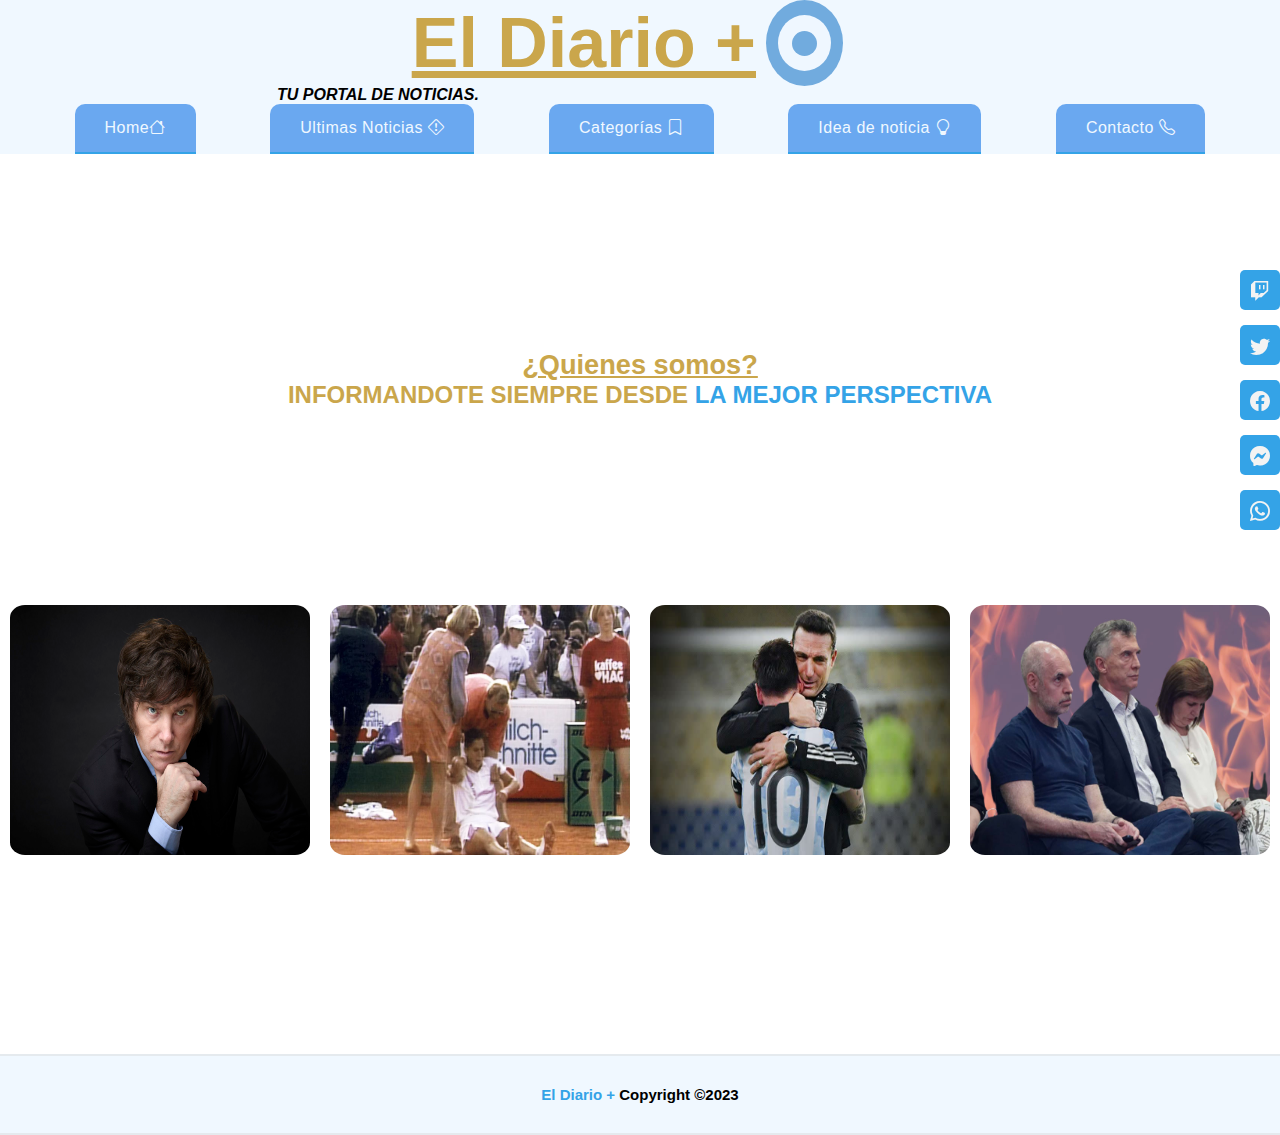
<file: index.html>
<!DOCTYPE html>
<html lang="en">
    <head>
        <meta charset="UTF-8" />
        <meta http-equiv="X-UA-Compatible" content="IE=edge" />
        <meta name="viewport" content="width=device-width, initial-scale=1.0" />
        <title>El Diario +</title>
        <!-- CSS -->
        <link rel="stylesheet" href="css/style-responsive.css" />
    </head>

    <body>
        <header>
            <i class="bi bi-list btn" id="btn-nav"></i>
            <div class="logo">
                <h1>El Diario +</h1>
            </div>
            <div>
                <p class="eslogan">tu portal de noticias.</p>
            </div>
            <div class="escarapela-container">
                <div class="escarapela-capa-1">
                    <div class="escarapela-capa-2">
                        <div class="escarapela-capa-3"></div>
                    </div>
                </div>
            </div>
            <nav>
                <ul class="nav">
                    <li type="menu" class="btn-header">
                        <a href="index.html">Home<i class="bi bi-house"> </i></a>
                    </li>
                    <li type="menu" class="btn-header">
                        <a href="ultimas-noticias.html">Ultimas Noticias
                            <i class="bi bi-exclamation-diamond"> </i></a>
                    </li>

                    <li type="menu" class="btn-header">
                        <a href="categorias.html">Categorías <i
                                class="bi bi-bookmark"> </i></a>
                    </li>
                    <li type="menu" class="btn-header">
                        <a href="crear-tabla-noticia.html">Idea de noticia
                            <i class="bi bi-lightbulb"> </i></a>
                    </li>
                    <li type="menu" class="btn-header">
                        <a href="contacto.html">Contacto <i
                                class="bi bi-telephone"> </i></a>
                    </li>
                </ul>
            </nav>
        </header>

        <ul class="container-redes">
            <li class="redes">
                <a href="#"><i class="bi bi-twitch"></i></a>
            </li>
            <li class="redes">
                <a href="#"><i class="bi bi-twitter"></i></a>
            </li>
            <li class="redes">
                <a href="#"><i class="bi bi-facebook"></i></a>
            </li>
            <li class="redes">
                <a href="#"><i class="bi bi-messenger"></i></a>
            </li>
            <li class="redes">
                <a
                    href="https://api.whatsapp.com/send?phone=2494696975"
                    target="_blank"><i class="bi bi-whatsapp"></i></a>
            </li>
        </ul>
        <article class="main">
            <div class="about-container">
                <div class="about">
                    <h1 class="about-title">¿Quienes somos?</h1>
                    <h2 class="about-text">
                        Informandote siempre desde
                        <span class="resaltado">la mejor perspectiva</span>
                    </h2>
                </div>
                <ul class="card">
                    <li>
                        <a href="ultimas-noticias.html"><img
                                class="fotomain"
                                src="img/javiermilei.jpg"
                                alt /></a>
                    </li>
                    <li>
                        <a href="ultimas-noticias.html"><img
                                class="fotomain"
                                src="img/monica-seles.png"
                                alt /></a>
                    </li>
                    <li>
                        <a href="ultimas-noticias.html"><img
                                class="fotomain"
                                src="img/messi_scaloni.jpeg"
                                alt /></a>
                    </li>
                    <li>
                        <a href="ultimas-noticias.html"><img class="fotomain"
                                src="img/jxc.jpg" alt /></a>
                    </li>
                </ul>
            </div>
        </article>

        <footer class="division footer">
            <h4><span class="resaltado">El Diario +</span> Copyright ©2023</h4>
        </footer>

        <script src="js/main.js"></script>
    </body>
</html>
</file>
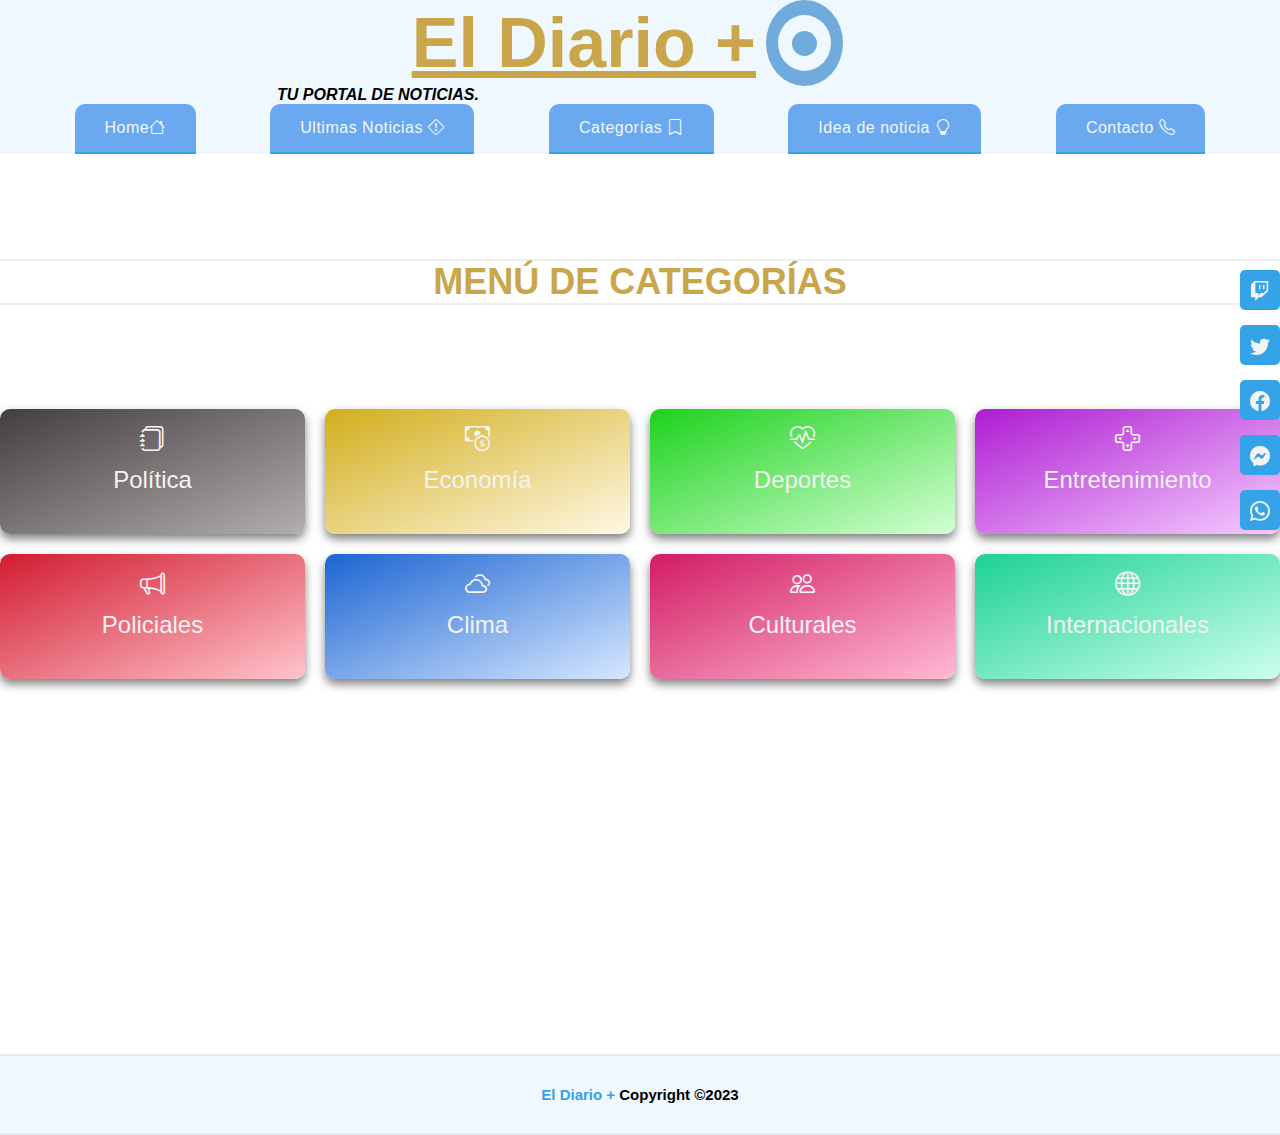
<file: categorias.html>
<!DOCTYPE html>
<html lang="en">
    <head>
        <meta charset="UTF-8" />
        <meta http-equiv="X-UA-Compatible" content="IE=edge" />
        <meta name="viewport" content="width=device-width, initial-scale=1.0" />
        <title>Diario + Categorias</title>
        <!-- CSS -->
        <link rel="stylesheet" href="css/style-responsive.css" />
    </head>

    <body>
        <header>
            <i class="bi bi-list btn" id="btn-nav"></i>
            <div class="logo">
                <h1>El Diario +</h1>
            </div>
            <div>
                <p class="eslogan">tu portal de noticias.</p>
            </div>
            <div class="escarapela-container">
                <div class="escarapela-capa-1">
                    <div class="escarapela-capa-2">
                        <div class="escarapela-capa-3"></div>
                    </div>
                </div>
            </div>
            <nav>
                <ul class="nav">
                    <li type="menu" class="btn-header">
                        <a href="index.html">Home<i class="bi bi-house"> </i></a>
                    </li>
                    <li type="menu" class="btn-header">
                        <a href="ultimas-noticias.html">Ultimas Noticias
                            <i class="bi bi-exclamation-diamond"> </i></a>
                    </li>

                    <li type="menu" class="btn-header">
                        <a href="categorias.html">Categorías <i
                                class="bi bi-bookmark"> </i></a>
                    </li>
                    <li type="menu" class="btn-header">
                        <a href="crear-tabla-noticia.html">Idea de noticia
                            <i class="bi bi-lightbulb"> </i></a>
                    </li>
                    <li type="menu" class="btn-header">
                        <a href="contacto.html">Contacto <i
                                class="bi bi-telephone"> </i></a>
                    </li>
                </ul>
            </nav>
        </header>
        <ul class="container-redes">
            <li class="redes">
                <a href="#"><i class="bi bi-twitch"></i></a>
            </li>
            <li class="redes">
                <a href="#"><i class="bi bi-twitter"></i></a>
            </li>
            <li class="redes">
                <a href="#"><i class="bi bi-facebook"></i></a>
            </li>
            <li class="redes">
                <a href="#"><i class="bi bi-messenger"></i></a>
            </li>
            <li class="redes">
                <a
                    href="https://api.whatsapp.com/send?phone=2494696975"
                    target="_blank"><i class="bi bi-whatsapp"></i></a>
            </li>
        </ul>
        <div class="main">
            <section class="section-category">
                <div class="container-catalogo">
                    <h2 class="division">Menú de Categorías</h2>
                    <div class="categorias">
                        <ul class="card-category">
                            <li class="item item--1">
                                <i class="icon bi bi-journals"></i>
                                <a
                                    href="ultimas-noticias.html"
                                    title="Ir a política">
                                    <p class="text">Política</p>
                                </a>
                            </li>
                            <li class="item item--2">
                                <i class="icon bi bi-cash-coin"></i>
                                <p class="text">Economía</p>
                            </li>
                            <li class="item item--3">
                                <i class="icon bi bi-heart-pulse"></i>
                                <a
                                    href="ultimas-noticias.html#deportes"
                                    title="Ir a deportes">
                                    <p class="text">Deportes</p>
                                </a>
                            </li>
                            <li class="item item--4">
                                <i class="icon bi bi-dpad"></i>
                                <p class="text">Entretenimiento</p>
                            </li>
                            <li class="item item--5">
                                <i class="icon bi bi-megaphone"></i>
                                <p class="text">Policiales</p>
                            </li>
                            <li class="item item--6">
                                <i class="icon bi bi-clouds"></i>
                                <p class="text">Clima</p>
                            </li>
                            <li class="item item--7">
                                <i class="icon bi bi-people"></i>
                                <p class="text">Culturales</p>
                            </li>
                            <li class="item item--8">
                                <i class="icon bi bi-globe"></i>
                                <p class="text">Internacionales</p>
                            </li>
                        </ul>
                    </div>
                </div>
            </section>
        </div>
        <footer class="division footer">
            <h4><span class="resaltado">El Diario +</span> Copyright ©2023</h4>
        </footer>

        <script src="js/main.js"></script>
    </body>
</html>
</file>
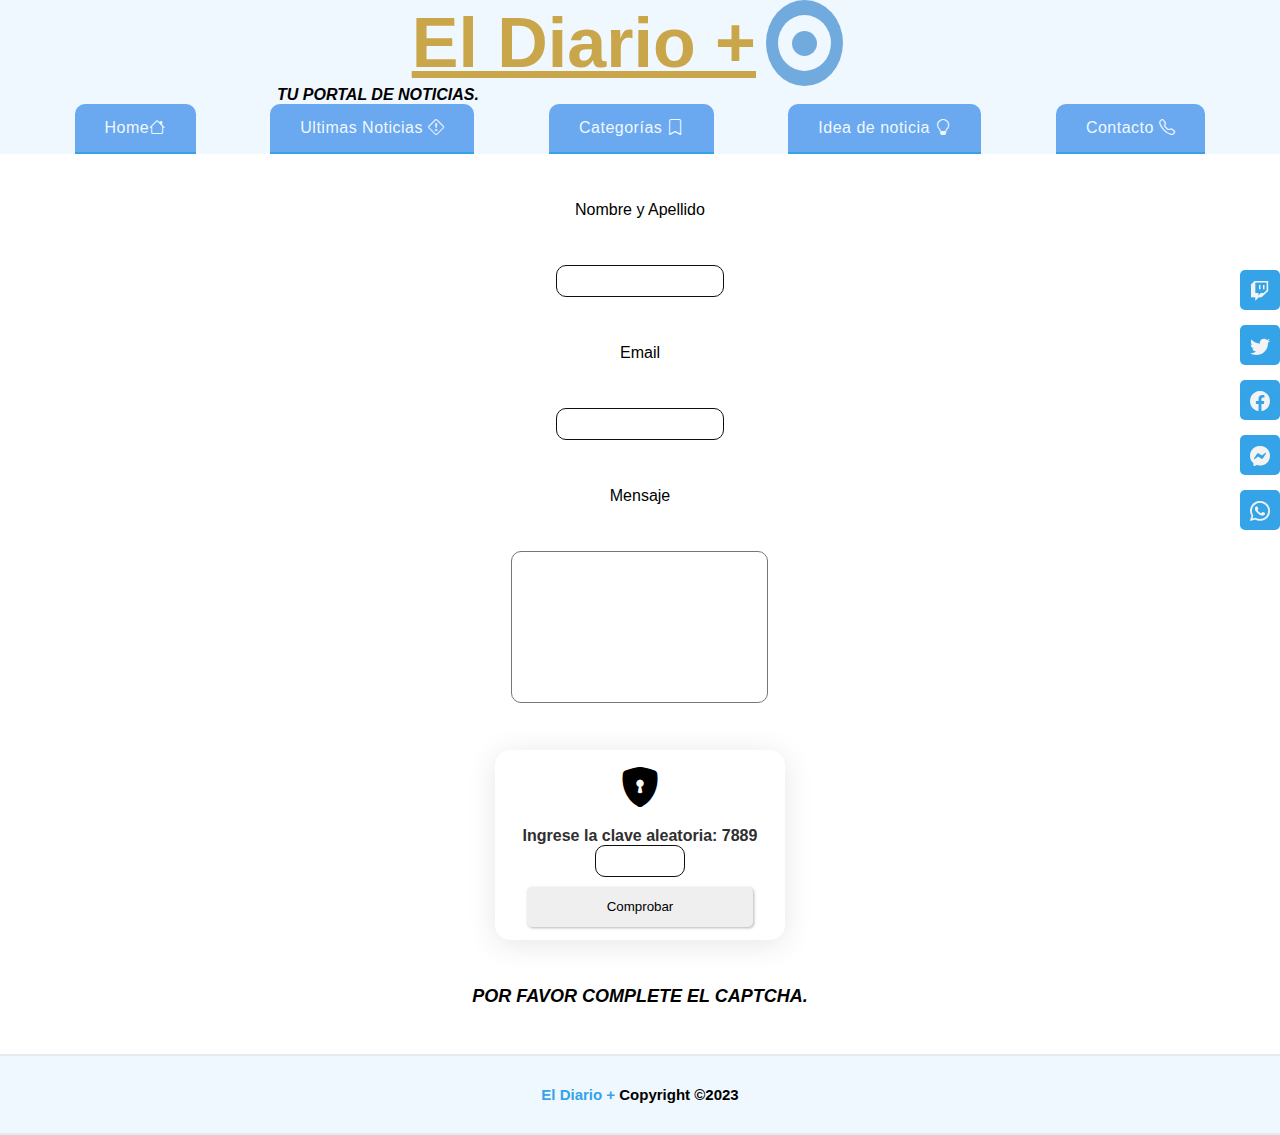
<file: contacto.html>
<!DOCTYPE html>
<html lang="en">
    <head>
        <meta charset="UTF-8" />
        <meta http-equiv="X-UA-Compatible" content="IE=edge" />
        <meta name="viewport" content="width=device-width, initial-scale=1.0" />
        <title>Diario + contacto</title>
        <!-- CSS -->
        <link rel="stylesheet" href="css/style-responsive.css" />
    </head>

    <body id="body">
        <header>
            <i class="bi bi-list btn" id="btn-nav"></i>
            <div class="logo">
                <h1>El Diario +</h1>
            </div>
            <div>
                <p class="eslogan">tu portal de noticias.</p>
            </div>
            <div class="escarapela-container">
                <div class="escarapela-capa-1">
                    <div class="escarapela-capa-2">
                        <div class="escarapela-capa-3"></div>
                    </div>
                </div>
            </div>
            <nav>
                <ul class="nav">
                    <li type="menu" class="btn-header">
                        <a href="index.html">Home<i class="bi bi-house"> </i></a>
                    </li>
                    <li type="menu" class="btn-header">
                        <a href="ultimas-noticias.html">Ultimas Noticias
                            <i class="bi bi-exclamation-diamond"> </i></a>
                    </li>

                    <li type="menu" class="btn-header">
                        <a href="categorias.html">Categorías <i
                                class="bi bi-bookmark"> </i></a>
                    </li>
                    <li type="menu" class="btn-header">
                        <a href="crear-tabla-noticia.html">Idea de noticia
                            <i class="bi bi-lightbulb"> </i></a>
                    </li>
                    <li type="menu" class="btn-header">
                        <a href="contacto.html">Contacto <i
                                class="bi bi-telephone"> </i></a>
                    </li>
                </ul>
            </nav>
        </header>

        <ul class="container-redes">
            <li class="redes">
                <a href="#"><i class="bi bi-twitch"></i></a>
            </li>
            <li class="redes">
                <a href="#"><i class="bi bi-twitter"></i></a>
            </li>
            <li class="redes">
                <a href="#"><i class="bi bi-facebook"></i></a>
            </li>
            <li class="redes">
                <a href="#"><i class="bi bi-messenger"></i></a>
            </li>
            <li class="redes">
                <a
                    href="https://api.whatsapp.com/send?phone=2494696975"
                    target="_blank"><i class="bi bi-whatsapp"></i></a>
            </li>
        </ul>
        <div class="main">
            <div class="container-contact" id="contact">
                <form class="contact-form" action method="get">
                    <label for="nombre">Nombre y Apellido</label>
                    <input
                        id="nombre"
                        class="contact-input"
                        type="text"
                        required />
                    <label for="email">Email</label>
                    <input
                        id="email"
                        class="contact-input"
                        type="email"
                        required />
                    <label for="mensaje">Mensaje</label>
                    <textarea
                        class="mensaje-contacto"
                        name="mensaje"
                        id="mensaje"
                        cols="30"
                        rows="10"
                        required></textarea>
                    <div id="container-captcha">
                        <div class="form">
                            <i
                                class="check bi bi-shield-lock-fill"
                                id="icon-verif"></i>
                            <p id="heading" class="heading">
                                Ingrese la clave aleatoria:
                                <span id="aleatorio"></span>
                            </p>
                            <div class="box">
                                <input
                                    class="contact-input"
                                    type="text"
                                    id="numero-usuario"
                                    maxlength="4"
                                    autocomplete="off"
                                    required />
                            </div>
                            <div class="buttons">
                                <button type="button" class="btn1" id="submit">
                                    Comprobar
                                </button>
                            </div>
                        </div>
                    </div>
                    <p id="warning" class="ocultar">
                        Por favor complete el captcha.
                    </p>
                    <button class="btn1" id="btn-contacto" type="submit">
                        Enviar
                    </button>
                </form>
            </div>
        </div>

        <footer class="division footer">
            <h4><span class="resaltado">El Diario +</span> Copyright ©2023</h4>
        </footer>

        <script src="js/captcha.js"></script>
        <script src="js/main.js"></script>
    </body>
</html>
</file>
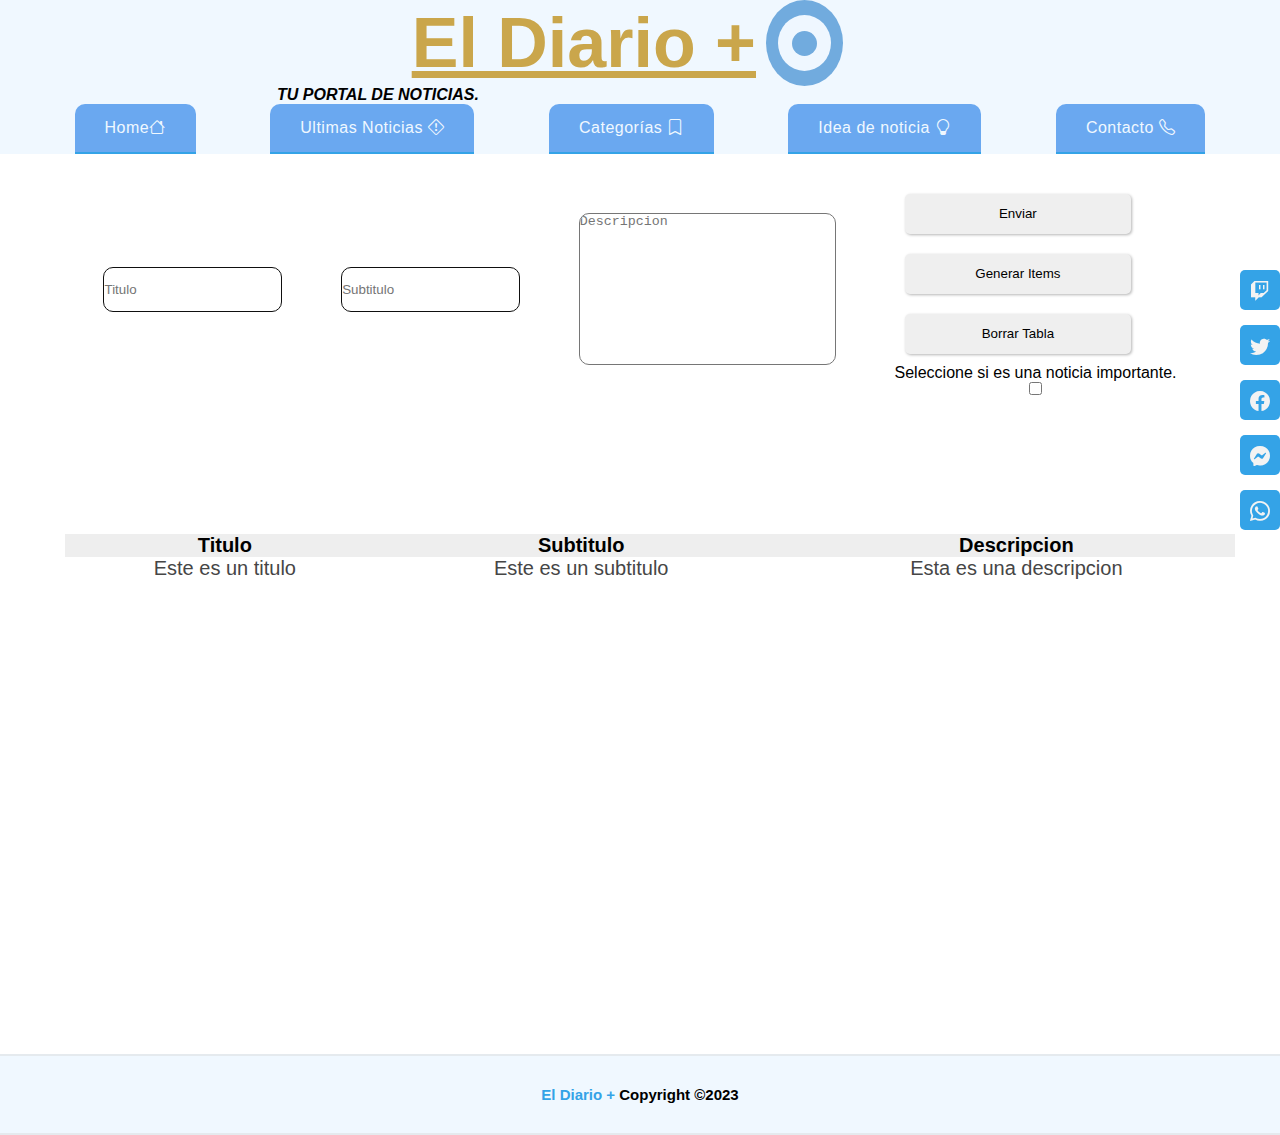
<file: crear-tabla-noticia.html>
<!DOCTYPE html>
<html lang="en">

    <head>
        <meta charset="UTF-8">
        <meta http-equiv="X-UA-Compatible" content="IE=edge">
        <meta name="viewport" content="width=device-width, initial-scale=1.0">
        <title>Diario + crear idea de noticia</title>
        <link rel="stylesheet" href="css/style-responsive.css" />
    </head>

    <body>
        <header>
            <i class="bi bi-list btn" id="btn-nav"></i>
            <div class="logo">
                <h1>El Diario +</h1>
            </div>
            <div>
                <p class="eslogan">tu portal de noticias.</p>
            </div>
            <div class="escarapela-container">
                <div class="escarapela-capa-1">
                    <div class="escarapela-capa-2">
                        <div class="escarapela-capa-3"></div>
                    </div>
                </div>
            </div>
            <nav>
                <ul class="nav">
                    <li type="menu" class="btn-header">
                        <a href="index.html">Home<i class="bi bi-house"> </i></a>
                    </li>
                    <li type="menu" class="btn-header">
                        <a href="ultimas-noticias.html">Ultimas Noticias
                            <i class="bi bi-exclamation-diamond"> </i></a>
                    </li>

                    <li type="menu" class="btn-header">
                        <a href="categorias.html">Categorías <i
                                class="bi bi-bookmark"> </i></a>
                    </li>
                    <li type="menu" class="btn-header">
                        <a href="crear-tabla-noticia.html">Idea de noticia
                            <i class="bi bi-lightbulb"> </i></a>
                    </li>
                    <li type="menu" class="btn-header">
                        <a href="contacto.html">Contacto <i
                                class="bi bi-telephone"> </i></a>
                    </li>
                </ul>
            </nav>
        </header>

        <ul class="container-redes">
            <li class="redes">
                <a href="#"><i class="bi bi-twitch"></i></a>
            </li>
            <li class="redes">
                <a href="#"><i class="bi bi-twitter"></i></a>
            </li>
            <li class="redes">
                <a href="#"><i class="bi bi-facebook"></i></a>
            </li>
            <li class="redes">
                <a href="#"><i class="bi bi-messenger"></i></a>
            </li>
            <li class="redes">
                <a href="https://api.whatsapp.com/send?phone=2494696975"
                    target="_blank"><i class="bi bi-whatsapp"></i></a>
            </li>
        </ul>

        <div class="main separador">
            <div class="container-form-table">
                <form action class="form-table">
                    <input type="text" class="input-table" id="inputTitulo"
                        placeholder="Titulo">
                    <input type="text" class="input-table" id="inputSubtitulo"
                        placeholder="Subtitulo">
                    <textarea name="description-table" class="description-table"
                        id="description-table"
                        class="description-table" placeholder="Descripcion"
                        cols="30" rows="10">
                    </textarea>
                    <div class="botones-table">
                        <button type="submit" class="btn1" id="btn-enviar-tabla">Enviar</button>
                        <button type="submit" class="btn1"
                            id="btn-generar-items-tabla">Generar
                            Items
                        </button>
                        <button type="submit" class="btn1" id="btn-borrar-tabla">Borrar
                            Tabla
                        </button>
                        <p>Seleccione si es una noticia
                            importante.</p>
                        <input type="checkbox" name="checkbox-form"
                            id="checkbox-form">
                        <div class="advertencia ocultar" id="advertencia">
                            <p>Debe completar todos los campos</p>
                        </div>
                    </div>
                </form>
            </div>

            <div class="container-table" id="container-table">
                <table>
                    <thead>
                        <tr>
                            <th>Titulo</th>
                            <th>Subtitulo</th>
                            <th>Descripcion</th>
                        </tr>
                    </thead>
                    <tbody id="tbody-tabla">

                    </tbody>
                </table>
            </div>
        </div>
        <footer class="division footer">
            <h4><span class="resaltado">El Diario +</span> Copyright ©2023</h4>
        </footer>

        <script src="js/main.js"></script>
        <script src="js/table.js"></script>
    </body>

</html>
</file>
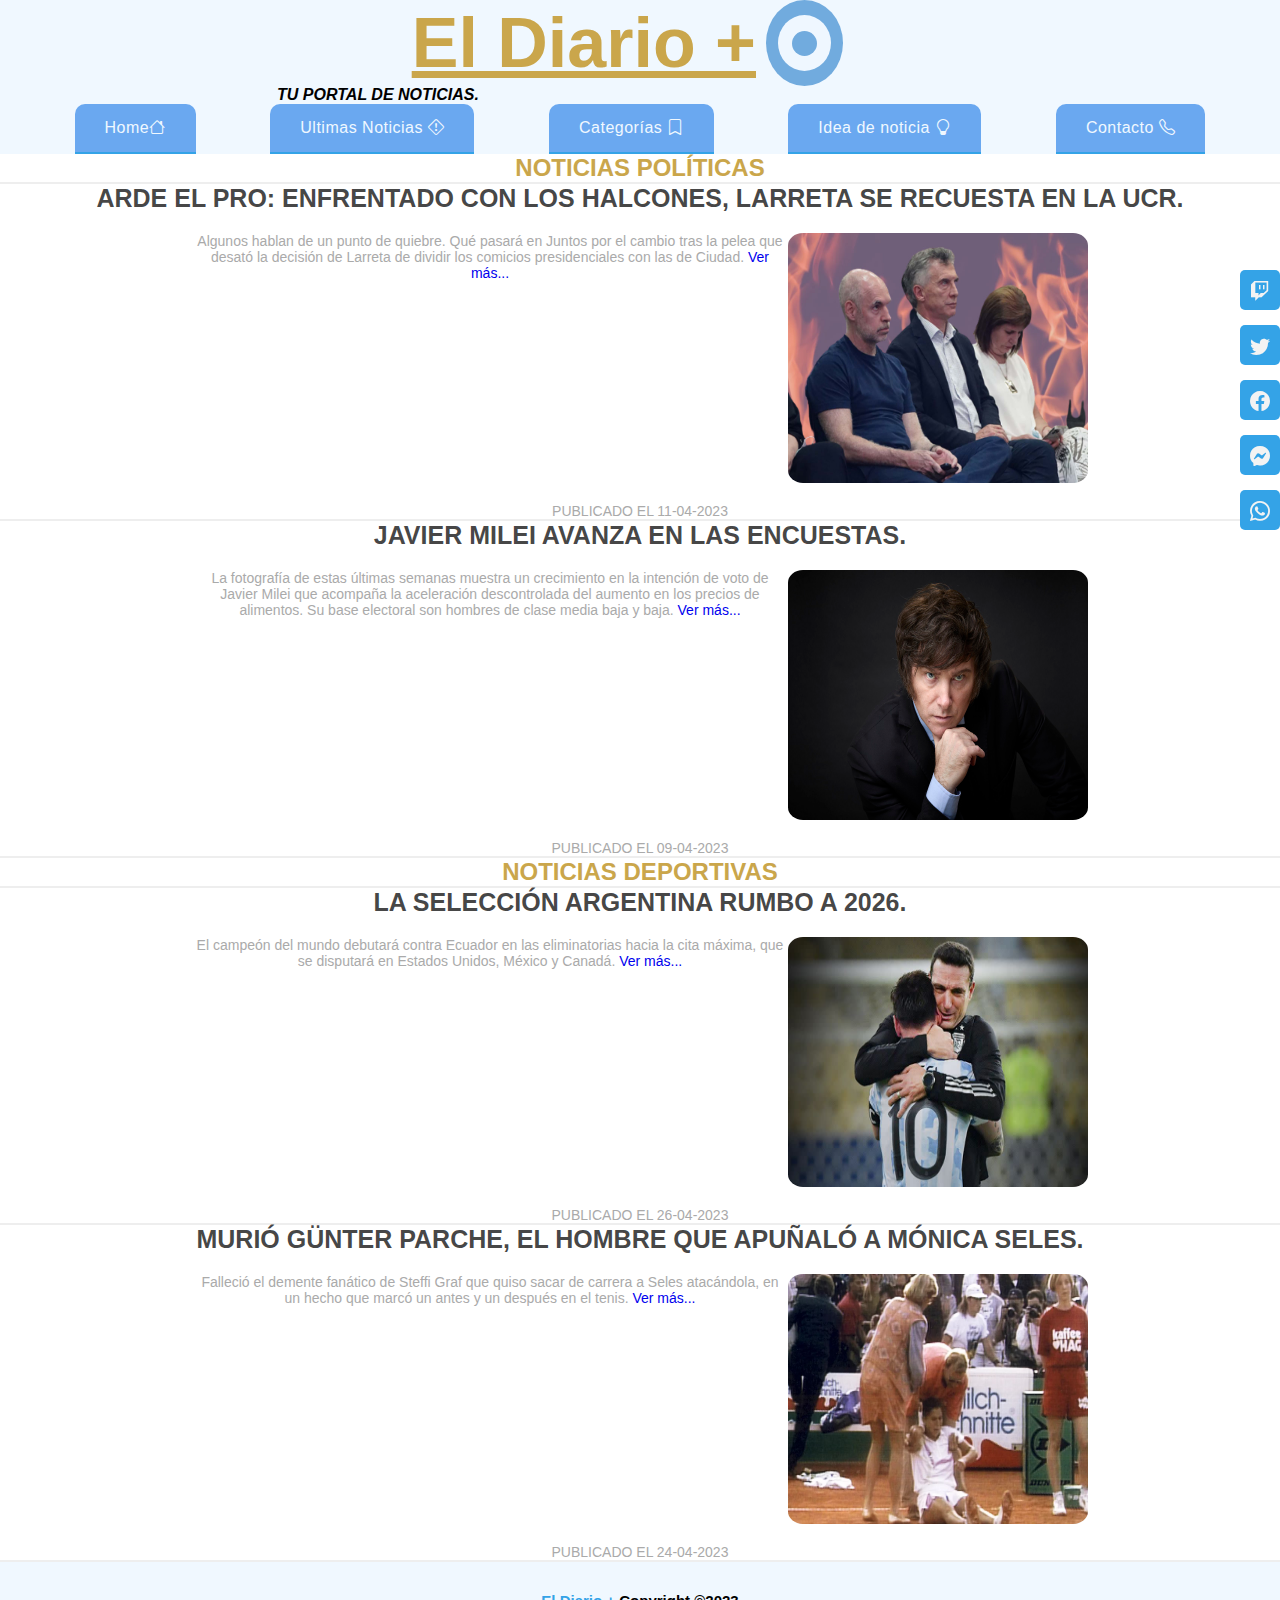
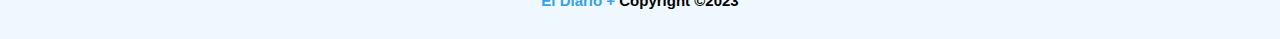
<file: ultimas-noticias.html>
<!DOCTYPE html>
<html lang="en">
    <head>
        <meta charset="UTF-8" />
        <meta http-equiv="X-UA-Compatible" content="IE=edge" />
        <meta name="viewport" content="width=device-width, initial-scale=1.0" />
        <title>Diario + Ultimas noticias</title>
        <!-- CSS -->
        <link rel="stylesheet" href="css/style-responsive.css" />
    </head>

    <body>
        <header>
            <i class="bi bi-list btn" id="btn-nav"></i>
            <div class="logo">
                <h1>El Diario +</h1>
            </div>
            <div>
                <p class="eslogan">tu portal de noticias.</p>
            </div>
            <div class="escarapela-container">
                <div class="escarapela-capa-1">
                    <div class="escarapela-capa-2">
                        <div class="escarapela-capa-3"></div>
                    </div>
                </div>
            </div>
            <nav>
                <ul class="nav">
                    <li type="menu" class="btn-header">
                        <a href="index.html">Home<i class="bi bi-house"> </i></a>
                    </li>
                    <li type="menu" class="btn-header">
                        <a href="ultimas-noticias.html">Ultimas Noticias
                            <i class="bi bi-exclamation-diamond"> </i></a>
                    </li>

                    <li type="menu" class="btn-header">
                        <a href="categorias.html">Categorías <i
                                class="bi bi-bookmark"> </i></a>
                    </li>
                    <li type="menu" class="btn-header">
                        <a href="crear-tabla-noticia.html">Idea de noticia
                            <i class="bi bi-lightbulb"> </i></a>
                    </li>
                    <li type="menu" class="btn-header">
                        <a href="contacto.html">Contacto <i
                                class="bi bi-telephone"> </i></a>
                    </li>
                </ul>
            </nav>
        </header>

        <ul class="container-redes">
            <li class="redes">
                <a href="#"><i class="bi bi-twitch"></i></a>
            </li>
            <li class="redes">
                <a href="#"><i class="bi bi-twitter"></i></a>
            </li>
            <li class="redes">
                <a href="#"><i class="bi bi-facebook"></i></a>
            </li>
            <li class="redes">
                <a href="#"><i class="bi bi-messenger"></i></a>
            </li>
            <li class="redes">
                <a
                    href="https://api.whatsapp.com/send?phone=2494696975"
                    target="_blank"><i class="bi bi-whatsapp"></i></a>
            </li>
        </ul>
        <section class="main desborde">
            <h2>Noticias Políticas</h2>
            <article class="articulo division">
                <h3 class="links">
                    <a href="ultimas-noticias/noticia1.html">Arde el PRO:
                        enfrentado con los halcones, Larreta se
                        recuesta en la UCR.</a>
                </h3>
                <div class="info">
                    <p class="descripcion">
                        Algunos hablan de un punto de quiebre. Qué pasará en
                        Juntos por el cambio tras la pelea que desató la
                        decisión de Larreta de dividir los comicios
                        presidenciales con las de Ciudad.
                        <a href="ultimas-noticias/noticia1.html">Ver más...</a>
                    </p>
                    <img
                        class="fotomain"
                        src="img/jxc.jpg"
                        alt="Foto de Juntos Por el Cambio" />
                </div>
                <time class="fecha">PUBLICADO EL 11-04-2023</time>
            </article>

            <article class="articulo">
                <h3 class="links">
                    <a href="ultimas-noticias/noticia2.html">Javier Milei avanza
                        en las encuestas.</a>
                </h3>
                <div class="info">
                    <p class="descripcion">
                        La fotografía de estas últimas semanas muestra un
                        crecimiento en la intención de voto de Javier Milei que
                        acompaña la aceleración descontrolada del aumento en los
                        precios de alimentos. Su base electoral son hombres de
                        clase media baja y
                        <a id="deportes" class="descripcion">baja.</a>
                        <a href="ultimas-noticias/noticia2.html">Ver más...</a>
                    </p>
                    <img
                        class="fotomain"
                        src="img/javiermilei.jpg"
                        alt="Foto de Javier Milei" />
                </div>
                <time class="fecha">PUBLICADO EL 09-04-2023</time>
            </article>

            <h2 class="division">Noticias Deportivas</h2>

            <article class="articulo">
                <h3 class="links">
                    <a href="ultimas-noticias/noticia3.html">La selección
                        Argentina rumbo a 2026.</a>
                </h3>
                <div class="info">
                    <p class="descripcion">
                        El campeón del mundo debutará contra Ecuador en las
                        eliminatorias hacia la cita máxima, que se disputará en
                        Estados Unidos, México y Canadá.
                        <a href="ultimas-noticias/noticia3.html">Ver más...</a>
                    </p>
                    <img
                        class="fotomain"
                        src="img/messi_scaloni.jpeg"
                        alt="Selección Argentina de Futbol" />
                </div>
                <time class="fecha">PUBLICADO EL 26-04-2023</time>
            </article>

            <article class="articulo division">
                <h3 class="links">
                    <a href="ultimas-noticias/noticia4.html">
                        Murió Günter Parche, el hombre que apuñaló a Mónica
                        Seles.</a>
                </h3>
                <div class="info">
                    <p class="descripcion">
                        Falleció el demente fanático de Steffi Graf que quiso
                        sacar de carrera a Seles atacándola, en un hecho que
                        marcó un antes y un después en el tenis.
                        <a href="ultimas-noticias/noticia4.html">Ver más...</a>
                    </p>
                    <img
                        class="fotomain"
                        src="img/monica-seles.png"
                        alt="Foto de Monica Seles" />
                </div>

                <time class="fecha">PUBLICADO EL 24-04-2023</time>
            </article>
        </section>

        <footer class="footer">
            <h4><span class="resaltado">El Diario +</span> Copyright ©2023</h4>
        </footer>
        <script src="js/main.js"></script>
    </body>
</html>
</file>
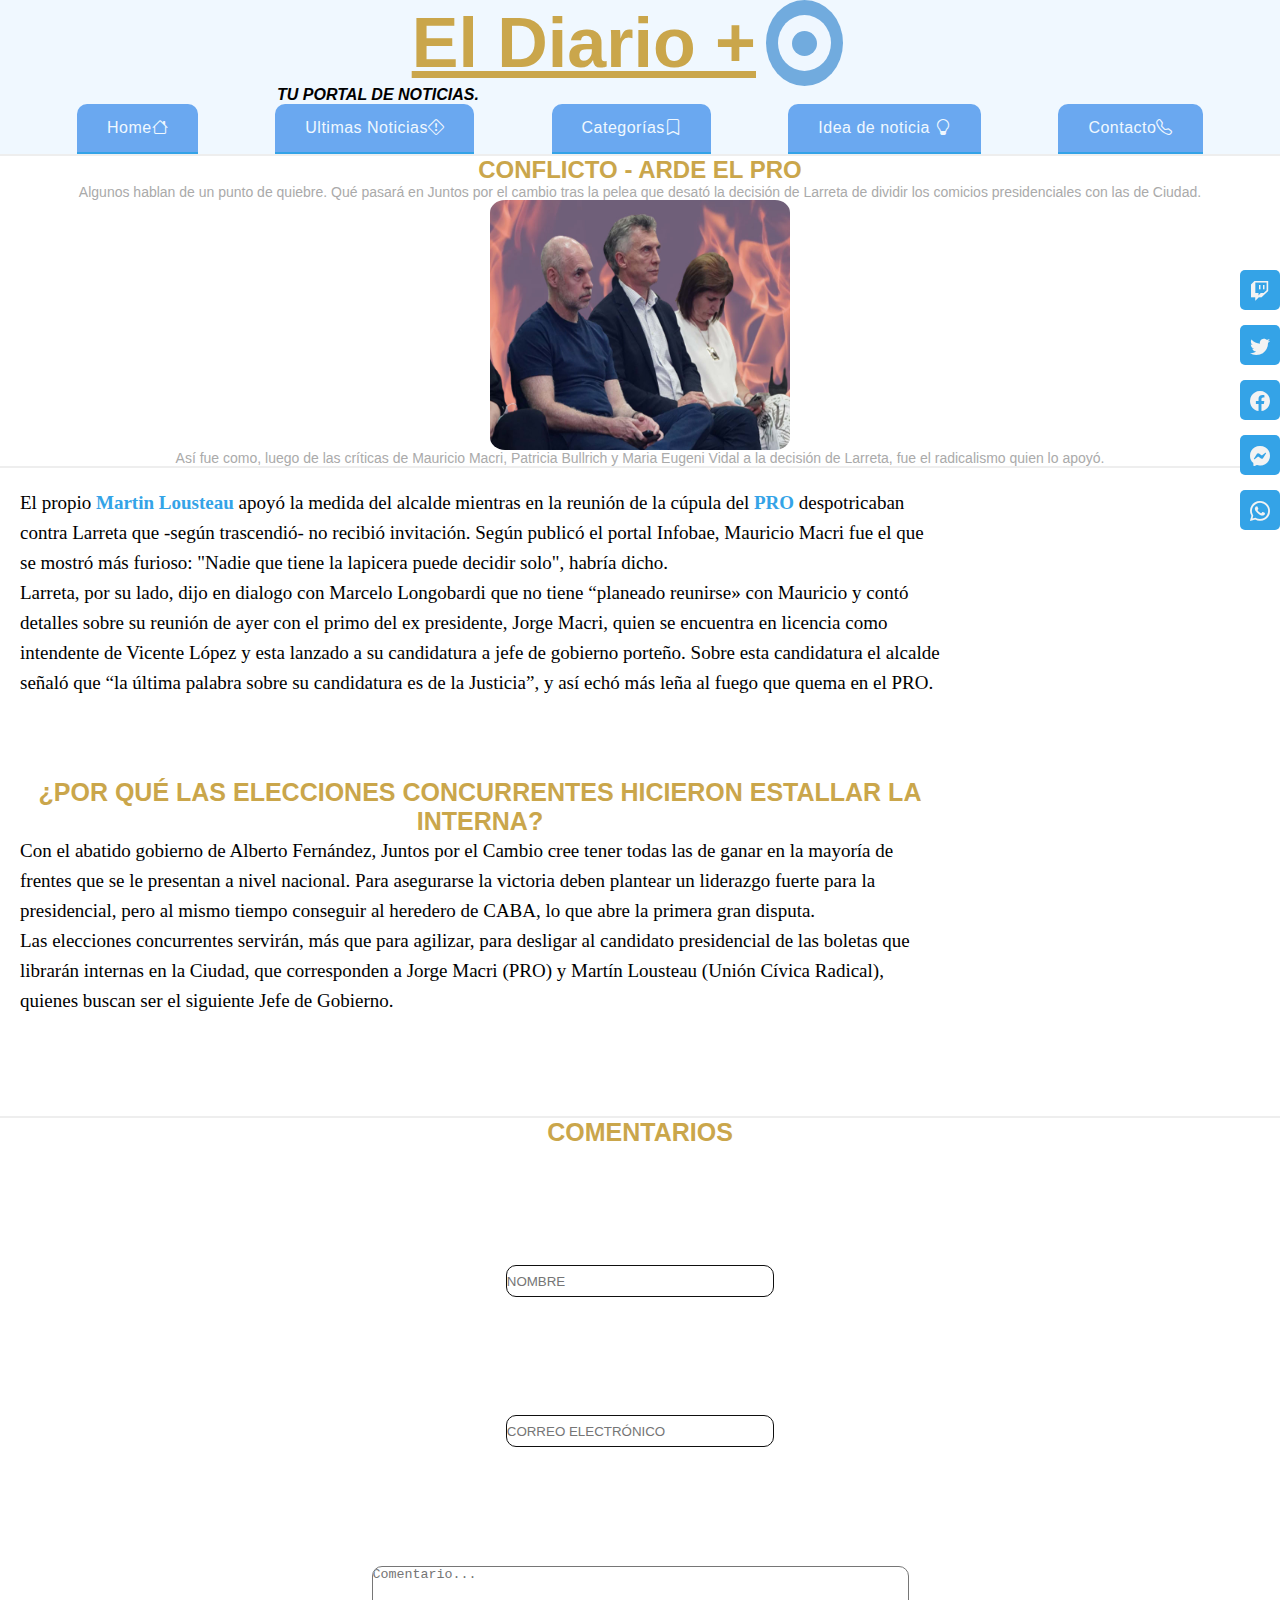
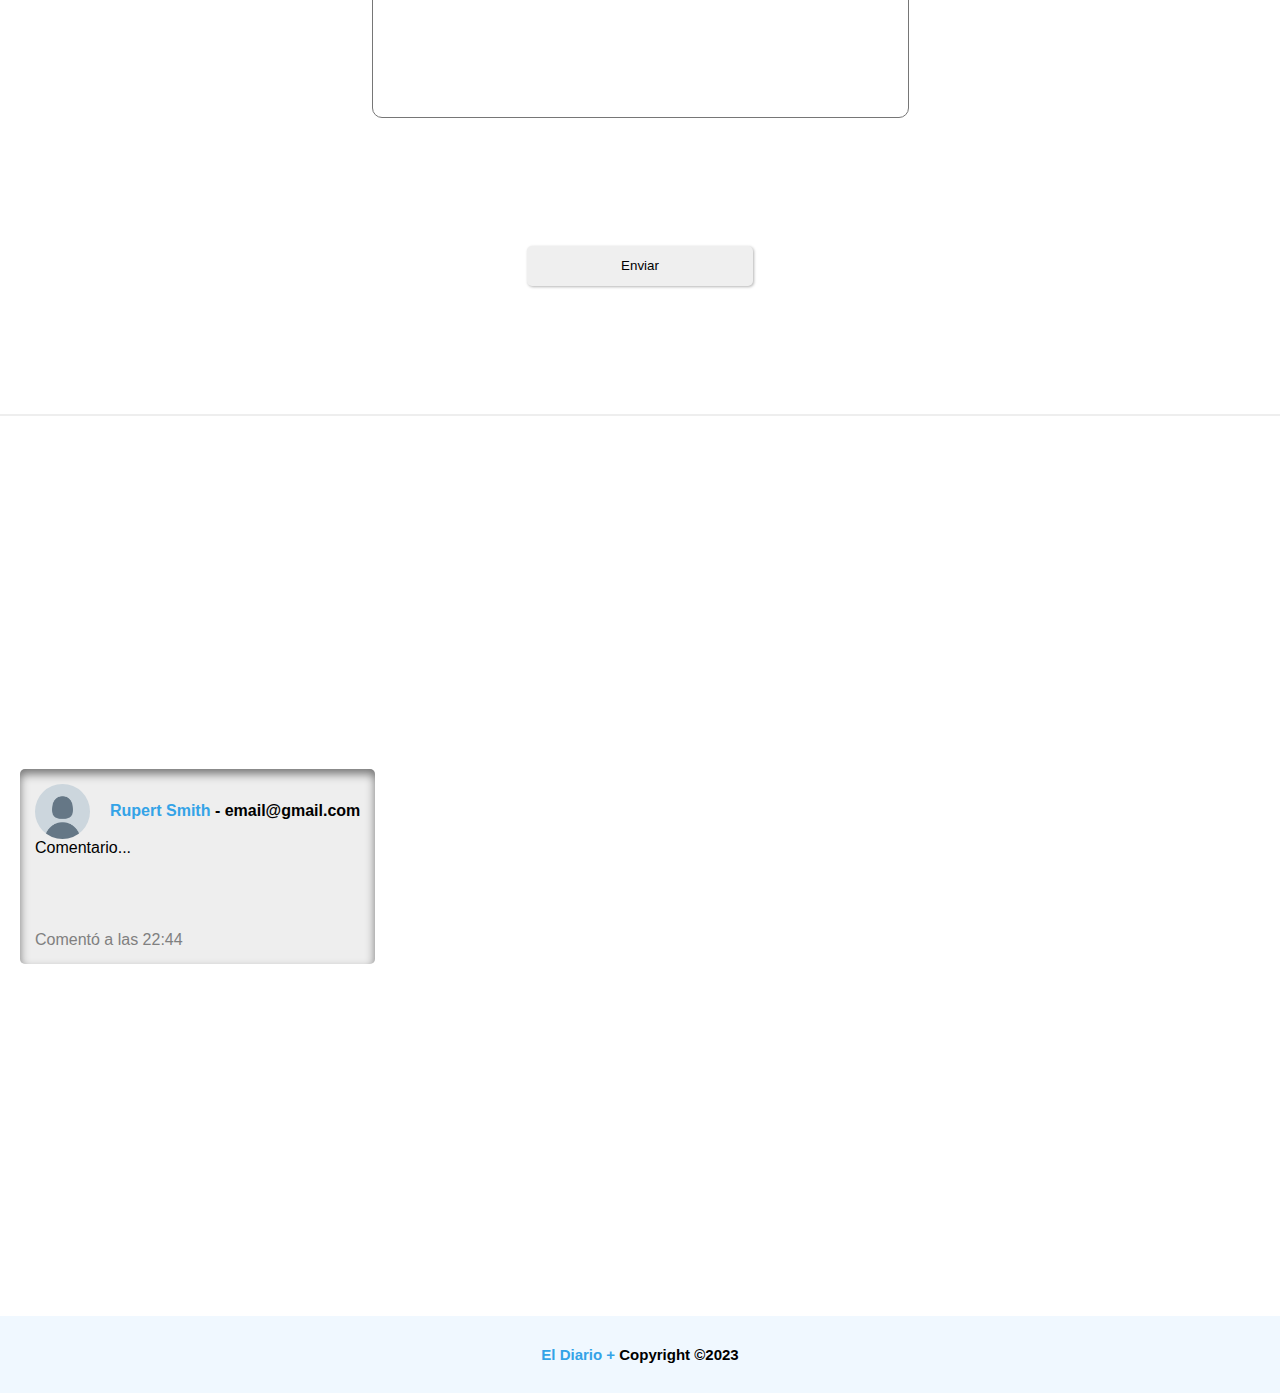
<file: ultimas-noticias/noticia1.html>
<!DOCTYPE html>
<html lang="en">
  <head>
    <meta charset="UTF-8" />
    <meta http-equiv="X-UA-Compatible" content="IE=edge" />
    <meta name="viewport" content="width=device-width, initial-scale=1.0" />
    <title>El Diario + Conflicto en Juntos por el Cambio</title>
    <link rel="stylesheet" href="../css/style-responsive.css" />
  </head>

  <body>
    <header>
      <i class="bi bi-list btn" id="btn-nav"></i>
      <div class="logo">
        <h1>El Diario +</h1>
      </div>
      <div>
        <p class="eslogan">tu portal de noticias.</p>
      </div>
      <div class="escarapela-container">
        <div class="escarapela-capa-1">
          <div class="escarapela-capa-2">
            <div class="escarapela-capa-3"></div>
          </div>
        </div>
      </div>
      <nav>
        <ul class="nav">
          <li type="menu" class="btn-header">
            <a href="../index.html">Home<i class="bi bi-house"> </i></a>
          </li>
          <li type="menu" class="btn-header">
            <a href="../ultimas-noticias.html">Ultimas Noticias</a><i
              class="bi bi-exclamation-diamond"> </i>
          </li>
          <li type="menu" class="btn-header">
            <a href="../categorias.html">Categorías</a><i class="bi bi-bookmark">
            </i>
          </li>
          <li type="menu" class="btn-header">
            <a href="../crear-tabla-noticia.html">Idea de noticia
              <i class="bi bi-lightbulb"> </i></a>
          </li>
          <li type="menu" class="btn-header">
            <a href="../contacto.html">Contacto</a><i class="bi bi-telephone">
            </i>
          </li>
        </ul>
      </nav>
    </header>

    <ul class="container-redes">
      <li class="redes">
        <a href="#"><i class="bi bi-twitch"></i></a>
      </li>
      <li class="redes">
        <a href="#"><i class="bi bi-twitter"></i></a>
      </li>
      <li class="redes">
        <a href="#"><i class="bi bi-facebook"></i></a>
      </li>
      <li class="redes">
        <a href="#"><i class="bi bi-messenger"></i></a>
      </li>
      <li class="redes">
        <a
          href="https://api.whatsapp.com/send?phone=2494696975"
          target="_blank"><i class="bi bi-whatsapp"></i></a>
      </li>
    </ul>

    <section class="main">
      <article class="news">
        <div class="encabezado division">
          <h2>Conflicto - Arde el PRO</h2>
          <p class="descripcion-page">
            Algunos hablan de un punto de quiebre. Qué pasará en
            Juntos por el cambio tras la pelea que desató la
            decisión de Larreta de dividir los comicios
            presidenciales con las de Ciudad.
          </p>
          <img class="fotomain" src="../img/jxc.jpg" alt />
          <p class="descripcion-page">
            Así fue como, luego de las críticas de Mauricio Macri,
            Patricia Bullrich y Maria Eugeni Vidal a la decisión de
            Larreta, fue el radicalismo quien lo apoyó.
          </p>
        </div>

        <div class="contenedor-noticia">
          <p class="noticia">
            El propio
            <span class="resaltado">Martin Lousteau</span> apoyó la
            medida del alcalde mientras en la reunión de la cúpula
            del <span class="resaltado">PRO</span> despotricaban
            contra Larreta que -según trascendió- no recibió
            invitación. Según publicó el portal Infobae, Mauricio
            Macri fue el que se mostró más furioso: "Nadie que tiene
            la lapicera puede decidir solo", habría dicho.
          </p>
          <p class="noticia final">
            Larreta, por su lado, dijo en dialogo con Marcelo
            Longobardi que no tiene “planeado reunirse» con Mauricio
            y contó detalles sobre su reunión de ayer con el primo
            del ex presidente, Jorge Macri, quien se encuentra en
            licencia como intendente de Vicente López y esta lanzado
            a su candidatura a jefe de gobierno porteño. Sobre esta
            candidatura el alcalde señaló que “la última palabra
            sobre su candidatura es de la Justicia”, y así echó más
            leña al fuego que quema en el PRO.
          </p>
          <h3 class="subtitulo">
            ¿Por qué las elecciones concurrentes hicieron estallar
            la interna?
          </h3>
          <p class="noticia">
            Con el abatido gobierno de Alberto Fernández, Juntos por
            el Cambio cree tener todas las de ganar en la mayoría de
            frentes que se le presentan a nivel nacional. Para
            asegurarse la victoria deben plantear un liderazgo
            fuerte para la presidencial, pero al mismo tiempo
            conseguir al heredero de CABA, lo que abre la primera
            gran disputa.
          </p>
          <p class="noticia final">
            Las elecciones concurrentes servirán, más que para
            agilizar, para desligar al candidato presidencial de las
            boletas que librarán internas en la Ciudad, que
            corresponden a Jorge Macri (PRO) y Martín Lousteau
            (Unión Cívica Radical), quienes buscan ser el siguiente
            Jefe de Gobierno.
          </p>
        </div>

        <form action class="contact-form division">
          <h3 class="subtitulo">Comentarios</h3>

          <div class="coments">
            <input
              type="text"
              name="nombre"
              class="contact-input"
              placeholder="NOMBRE" />

            <input
              type="email"
              name="email"
              class="contact-input"
              placeholder="CORREO ELECTRÓNICO" />

            <textarea
              name="comentarios"
              class="mensaje-contacto"
              cols="65"
              rows="10"
              placeholder="Comentario...">
            </textarea>

            <button type="submit" class="btn1">Enviar</button>
          </div>
          <div class="advertencia ocultar" id="advertencia">
            <p>Debe completar todos los campos</p>
          </div>
        </form>

        <div class="coments-container">

        </div>
      </article>
    </section>

    <footer class="footer">
      <h4><span class="resaltado">El Diario +</span> Copyright ©2023</h4>
    </footer>

    <script src="../js/main.js"></script>
    <script src="../js/coments.js"></script>
  </body>
</html>
</file>
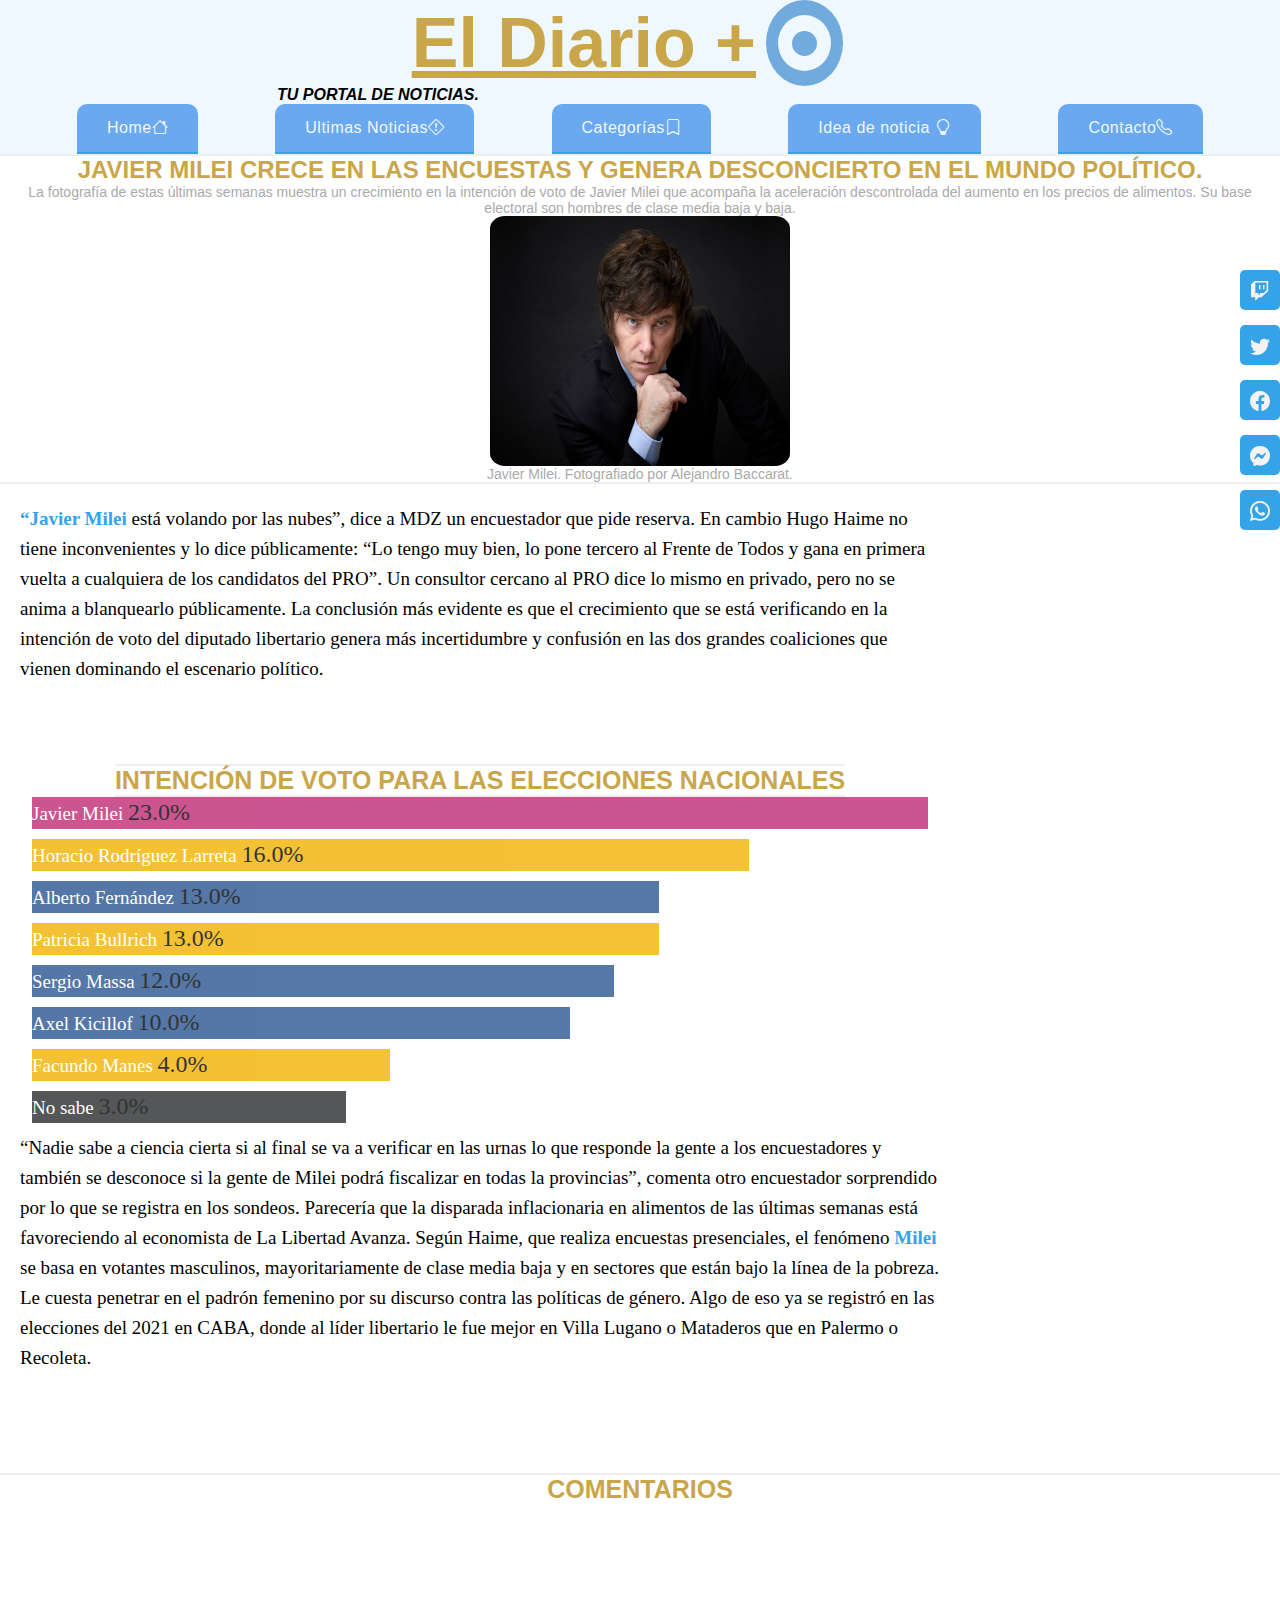
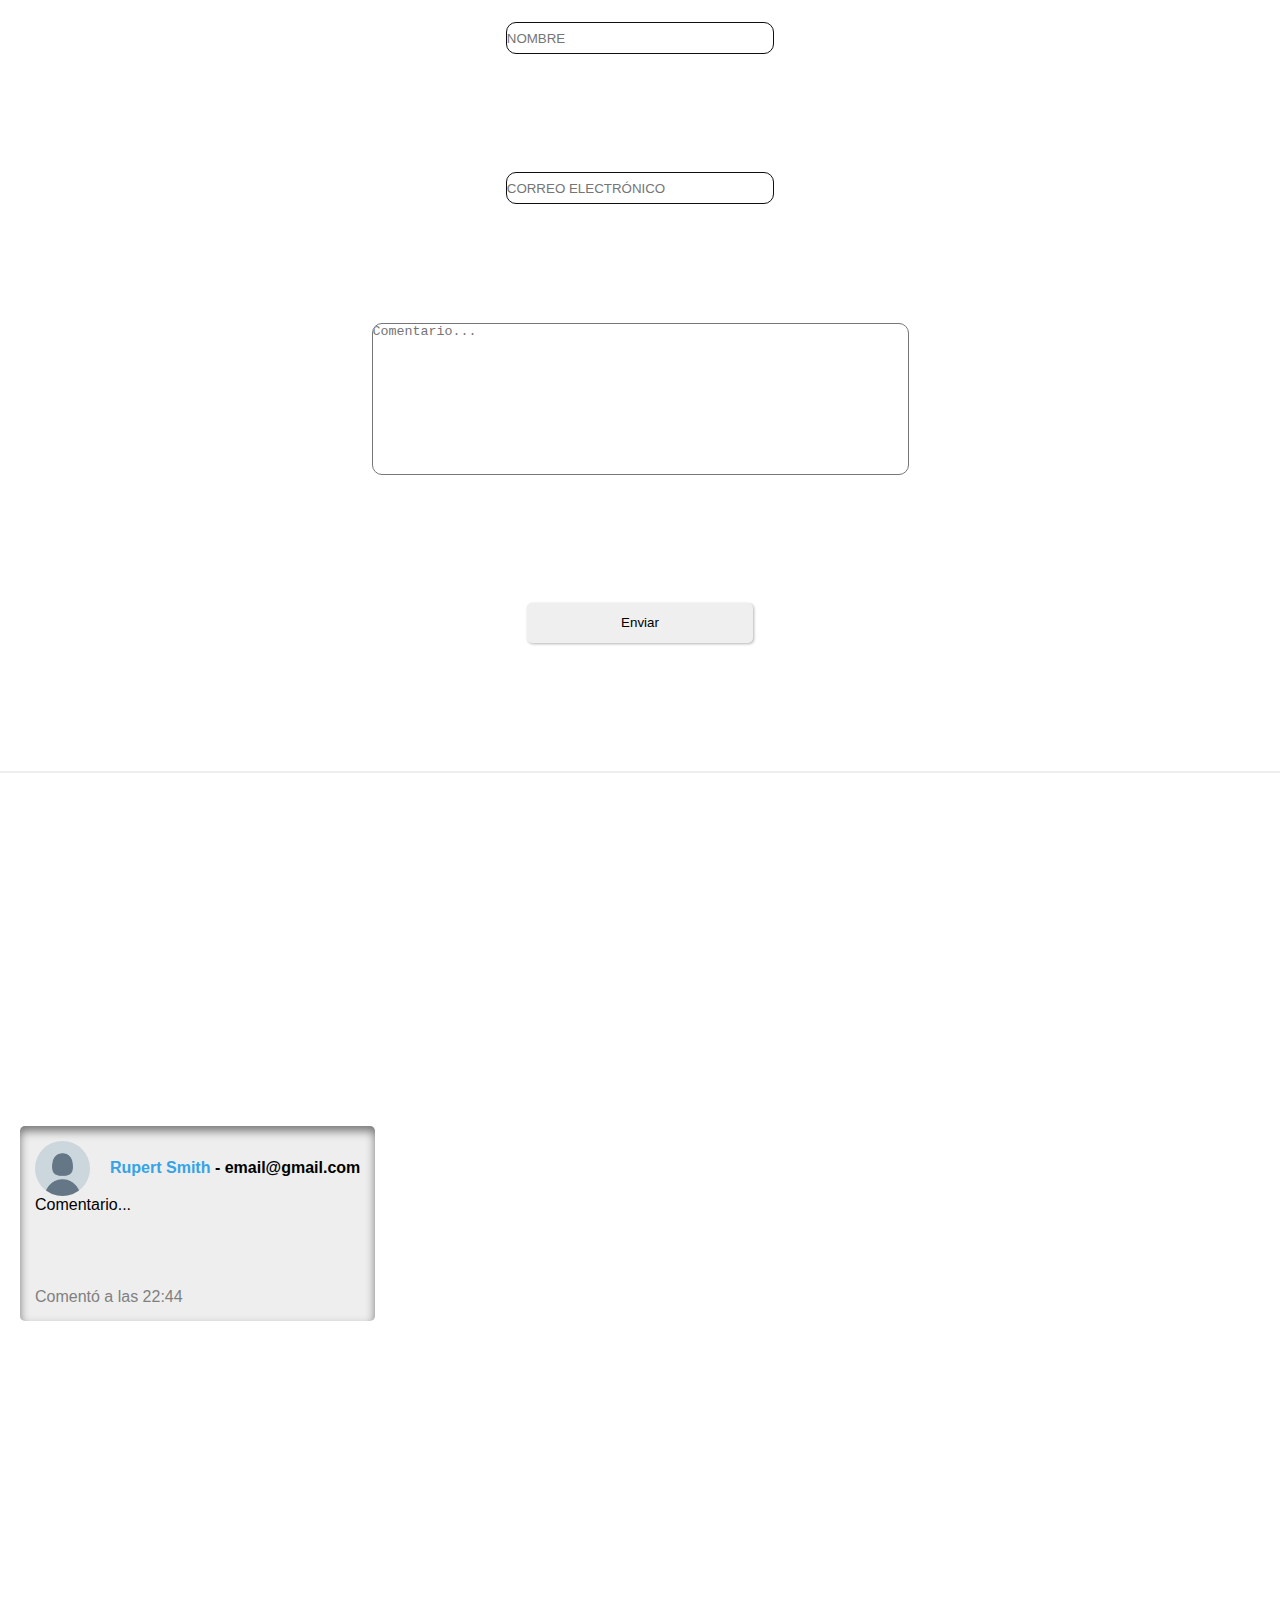
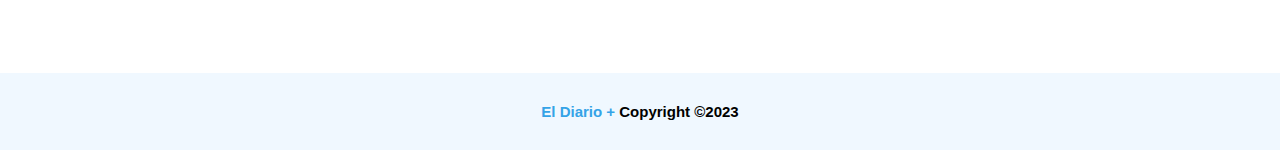
<file: ultimas-noticias/noticia2.html>
<!DOCTYPE html>
<html lang="en">
  <head>
    <meta charset="UTF-8" />
    <meta http-equiv="X-UA-Compatible" content="IE=edge" />
    <meta name="viewport" content="width=device-width, initial-scale=1.0" />
    <title>El Diario + Javier Milei avanza en las encuestas.</title>
    <!-- CSS -->
    <link rel="stylesheet" href="../css/style-responsive.css" />
  </head>
  <body>
    <header>
      <i class="bi bi-list btn" id="btn-nav"></i>
      <div class="logo">
        <h1>El Diario +</h1>
      </div>
      <div>
        <p class="eslogan">tu portal de noticias.</p>
      </div>
      <div class="escarapela-container">
        <div class="escarapela-capa-1">
          <div class="escarapela-capa-2">
            <div class="escarapela-capa-3"></div>
          </div>
        </div>
      </div>
      <nav>
        <ul class="nav">
          <li type="menu" class="btn-header">
            <a href="../index.html">Home<i class="bi bi-house"> </i></a>
          </li>
          <li type="menu" class="btn-header">
            <a href="../ultimas-noticias.html">Ultimas Noticias</a><i
              class="bi bi-exclamation-diamond"> </i>
          </li>
          <li type="menu" class="btn-header">
            <a href="../categorias.html">Categorías</a><i class="bi bi-bookmark">
            </i>
          </li>
          <li type="menu" class="btn-header">
            <a href="../crear-tabla-noticia.html">Idea de noticia
              <i class="bi bi-lightbulb"> </i></a>
          </li>
          <li type="menu" class="btn-header">
            <a href="../contacto.html">Contacto</a><i class="bi bi-telephone">
            </i>
          </li>
        </ul>
      </nav>
    </header>

    <ul class="container-redes">
      <li class="redes">
        <a href="#"><i class="bi bi-twitch"></i></a>
      </li>
      <li class="redes">
        <a href="#"><i class="bi bi-twitter"></i></a>
      </li>
      <li class="redes">
        <a href="#"><i class="bi bi-facebook"></i></a>
      </li>
      <li class="redes">
        <a href="#"><i class="bi bi-messenger"></i></a>
      </li>
      <li class="redes">
        <a
          href="https://api.whatsapp.com/send?phone=2494696975"
          target="_blank"><i class="bi bi-whatsapp"></i></a>
      </li>
    </ul>

    <section class="main">
      <article class="news">
        <div class="encabezado division">
          <h2>
            Javier Milei crece en las encuestas y genera
            desconcierto en el mundo político.
          </h2>

          <p class="descripcion-page">
            La fotografía de estas últimas semanas muestra un
            crecimiento en la intención de voto de Javier Milei
            que acompaña la aceleración descontrolada del
            aumento en los precios de alimentos. Su base
            electoral son hombres de clase media baja y baja.
          </p>
          <img
            class="fotomain"
            src="../img/javiermilei.jpg"
            alt />
          <p class="descripcion-page">
            Javier Milei. Fotografiado por Alejandro Baccarat.
          </p>
        </div>

        <div class="contenedor-noticia">
          <p class="noticia final">
            <span class="resaltado">“Javier Milei</span> está
            volando por las nubes”, dice a MDZ un encuestador
            que pide reserva. En cambio Hugo Haime no tiene
            inconvenientes y lo dice públicamente: “Lo tengo muy
            bien, lo pone tercero al Frente de Todos y gana en
            primera vuelta a cualquiera de los candidatos del
            PRO”. Un consultor cercano al PRO dice lo mismo en
            privado, pero no se anima a blanquearlo
            públicamente. La conclusión más evidente es que el
            crecimiento que se está verificando en la intención
            de voto del diputado libertario genera más
            incertidumbre y confusión en las dos grandes
            coaliciones que vienen dominando el escenario
            político.
          </p>
          <h3 class="subtitulo division">
            Intención de voto para las elecciones nacionales
          </h3>
          <ul class="candidatos noticia">
            <li class="libertad-avanza">
              Javier Milei
              <span class="porcentajes"> 23.0%</span>
            </li>
            <li class="cambiemos">
              Horacio Rodríguez Larreta
              <span class="porcentajes"> 16.0%</span>
            </li>
            <li class="frente-todos">
              Alberto Fernández
              <span class="porcentajes"> 13.0%</span>
            </li>
            <li class="cambiemos bullrich">
              Patricia Bullrich
              <span class="porcentajes"> 13.0%</span>
            </li>
            <li class="frente-todos massa">
              Sergio Massa
              <span class="porcentajes"> 12.0%</span>
            </li>
            <li class="frente-todos kicillof">
              Axel Kicillof
              <span class="porcentajes"> 10.0%</span>
            </li>
            <li class="cambiemos manes">
              Facundo Manes
              <span class="porcentajes"> 4.0%</span>
            </li>
            <li class="neutro">
              No sabe <span class="porcentajes"> 3.0%</span>
            </li>
          </ul>
          <p class="noticia final">
            “Nadie sabe a ciencia cierta si al final se va a
            verificar en las urnas lo que responde la gente a
            los encuestadores y también se desconoce si la gente
            de Milei podrá fiscalizar en todas la provincias”,
            comenta otro encuestador sorprendido por lo que se
            registra en los sondeos. Parecería que la disparada
            inflacionaria en alimentos de las últimas semanas
            está favoreciendo al economista de La Libertad
            Avanza. Según Haime, que realiza encuestas
            presenciales, el fenómeno
            <span class="resaltado">Milei</span> se basa en
            votantes masculinos, mayoritariamente de clase media
            baja y en sectores que están bajo la línea de la
            pobreza. Le cuesta penetrar en el padrón femenino
            por su discurso contra las políticas de género. Algo
            de eso ya se registró en las elecciones del 2021 en
            CABA, donde al líder libertario le fue mejor en
            Villa Lugano o Mataderos que en Palermo o Recoleta.
          </p>
        </div>

        <form action class="contact-form division">
          <h3 class="subtitulo">Comentarios</h3>

          <div class="coments">
            <input
              type="text"
              name="nombre"
              class="contact-input"
              placeholder="NOMBRE" />

            <input
              type="email"
              name="email"
              class="contact-input"
              placeholder="CORREO ELECTRÓNICO" />

            <textarea
              name="comentarios"
              class="mensaje-contacto"
              cols="65"
              rows="10"
              placeholder="Comentario...">
            </textarea>

            <button type="submit" class="btn1">Enviar</button>
          </div>
        </form>

        <div class="coments-container">

        </div>
      </article>
    </section>

    <footer class="footer">
      <h4><span class="resaltado">El Diario +</span> Copyright ©2023</h4>
    </footer>

    <script src="../js/main.js"></script>
    <script src="../js/coments.js"></script>
  </body>
</html>
</file>
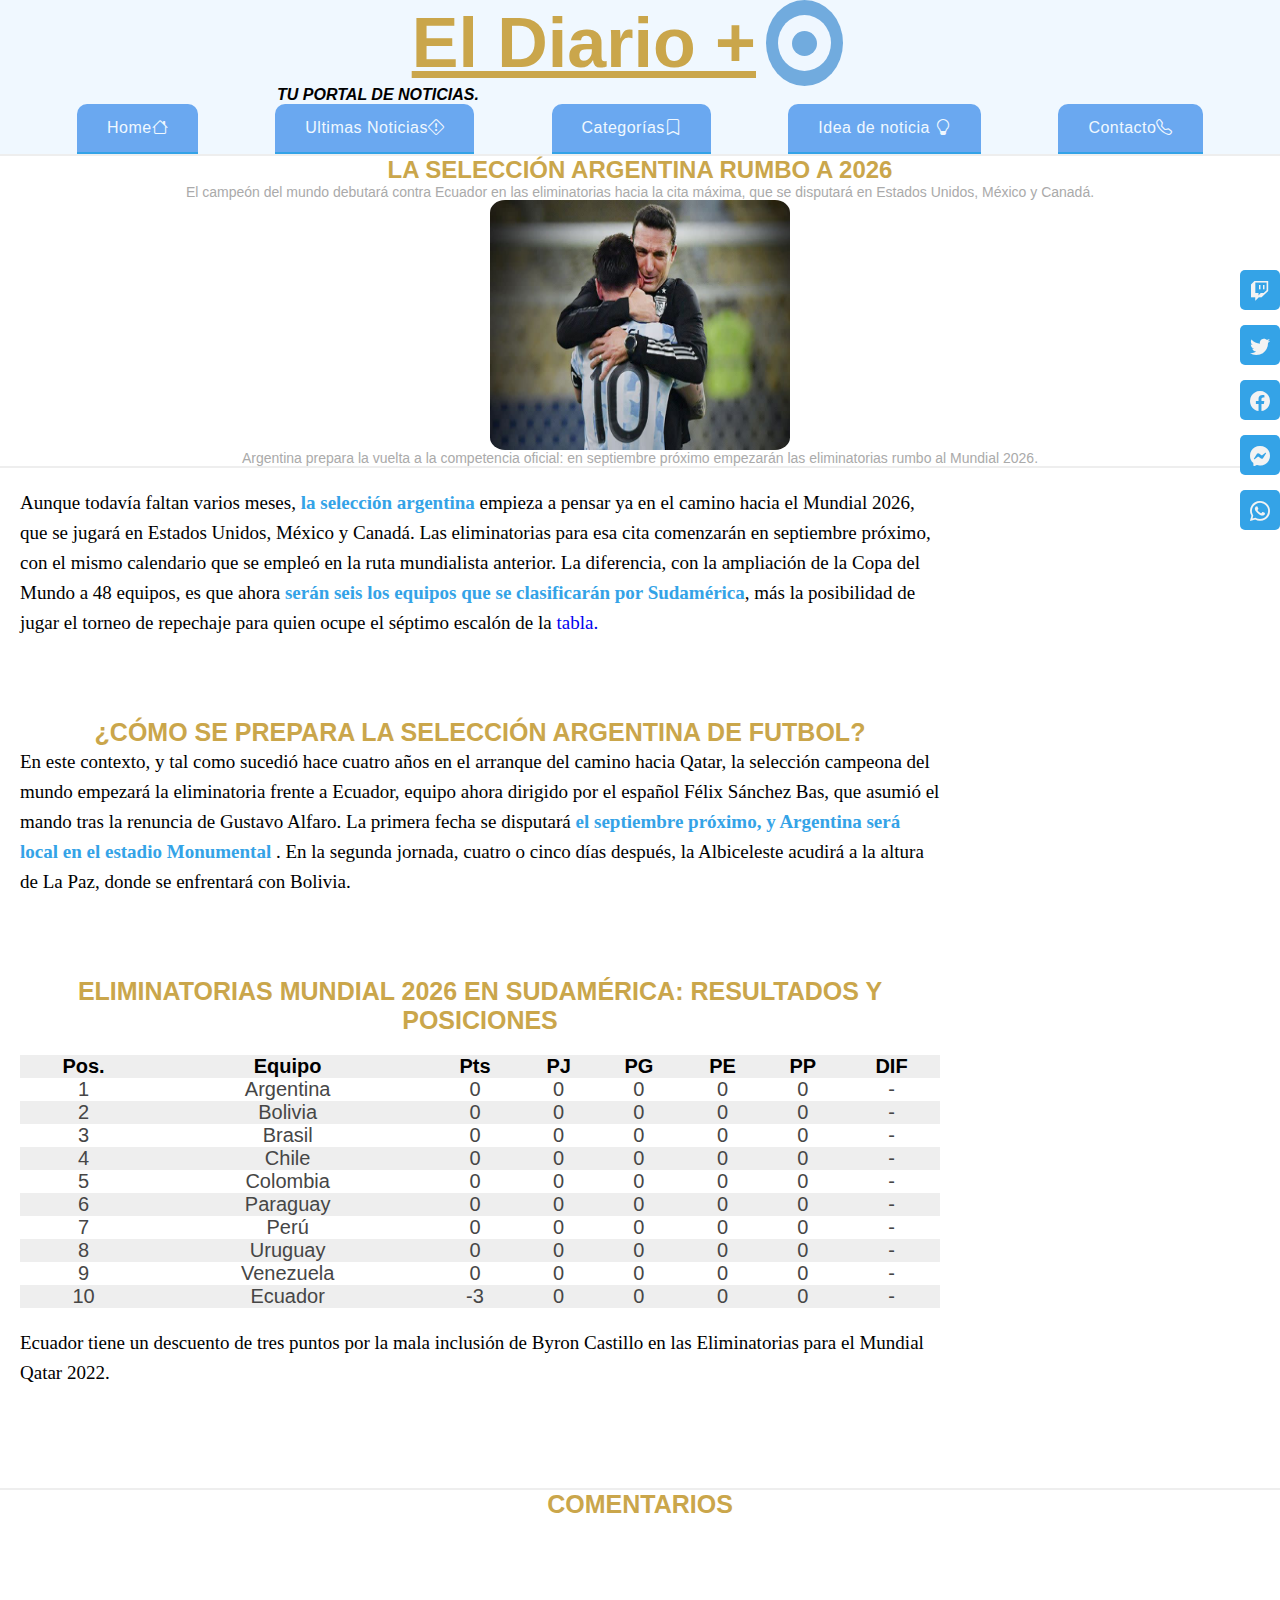
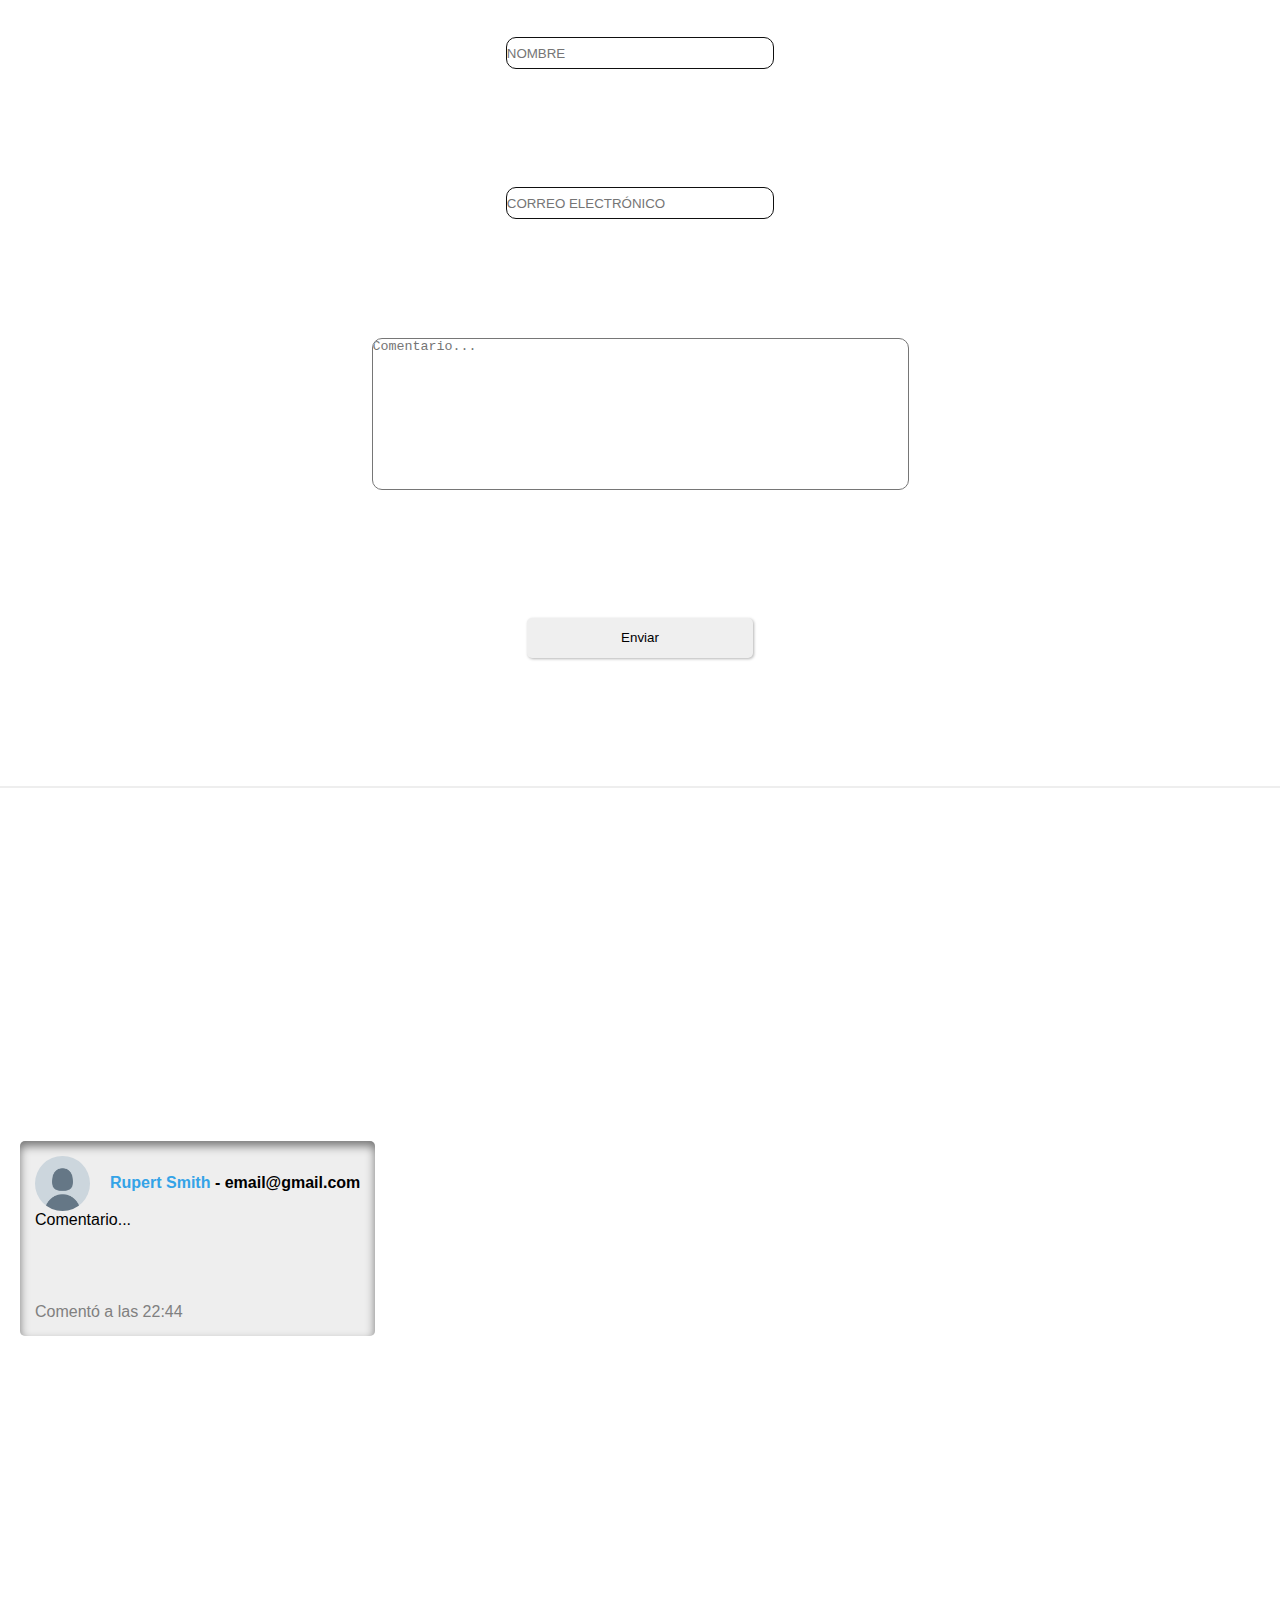
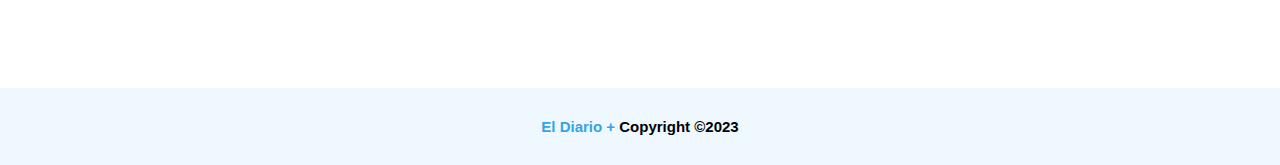
<file: ultimas-noticias/noticia3.html>
<!DOCTYPE html>
<html lang="en">
  <head>
    <meta charset="UTF-8" />
    <meta http-equiv="X-UA-Compatible" content="IE=edge" />
    <meta name="viewport" content="width=device-width, initial-scale=1.0" />
    <title>El Diario + Conflicto en Juntos por el Cambio</title>
    <link rel="stylesheet" href="../css/style-responsive.css" />
  </head>
  <body>
    <header>
      <i class="bi bi-list btn" id="btn-nav"></i>
      <div class="logo">
        <h1>El Diario +</h1>
      </div>
      <div>
        <p class="eslogan">tu portal de noticias.</p>
      </div>
      <div class="escarapela-container">
        <div class="escarapela-capa-1">
          <div class="escarapela-capa-2">
            <div class="escarapela-capa-3"></div>
          </div>
        </div>
      </div>
      <nav>
        <ul class="nav">
          <li type="menu" class="btn-header">
            <a href="../index.html">Home<i class="bi bi-house"> </i></a>
          </li>
          <li type="menu" class="btn-header">
            <a href="../ultimas-noticias.html">Ultimas Noticias</a><i
              class="bi bi-exclamation-diamond"> </i>
          </li>
          <li type="menu" class="btn-header">
            <a href="../categorias.html">Categorías</a><i class="bi bi-bookmark">
            </i>
          </li>
          <li type="menu" class="btn-header">
            <a href="../crear-tabla-noticia.html">Idea de noticia
              <i class="bi bi-lightbulb"> </i></a>
          </li>
          <li type="menu" class="btn-header">
            <a href="../contacto.html">Contacto</a><i class="bi bi-telephone">
            </i>
          </li>
        </ul>
      </nav>
    </header>

    <ul class="container-redes">
      <li class="redes"><i class="bi bi-twitch"></i></li>
      <li class="redes"><i class="bi bi-twitter"></i></li>
      <li class="redes"><i class="bi bi-facebook"></i></li>
      <li class="redes"><i class="bi bi-messenger"></i></li>
      <li class="redes">
        <a
          href="https://api.whatsapp.com/send?phone=2494696975"
          target="_blank">
          <i class="bi bi-whatsapp"></i>
        </a>
      </li>
    </ul>

    <section class="main">
      <article class="news">
        <div class="encabezado division">
          <h2>La selección Argentina rumbo a 2026</h2>
          <p class="descripcion-page">
            El campeón del mundo debutará contra Ecuador en las
            eliminatorias hacia la cita máxima, que se disputará
            en Estados Unidos, México y Canadá.
          </p>
          <img
            class="fotomain"
            src="../img/messi_scaloni.jpeg"
            alt />
          <p class="descripcion-page">
            Argentina prepara la vuelta a la competencia
            oficial: en septiembre próximo empezarán las
            eliminatorias rumbo al Mundial 2026.
          </p>
        </div>

        <div class="contenedor-noticia">
          <p class="noticia final">
            Aunque todavía faltan varios meses,
            <span class="resaltado">la selección argentina</span>
            empieza a pensar ya en el camino hacia el Mundial
            2026, que se jugará en Estados Unidos, México y
            Canadá. Las eliminatorias para esa cita comenzarán
            en septiembre próximo, con el mismo calendario que
            se empleó en la ruta mundialista anterior. La
            diferencia, con la ampliación de la Copa del Mundo a
            48 equipos, es que ahora
            <span class="resaltado">serán seis los equipos que se clasificarán
              por
              Sudamérica</span>, más la posibilidad de jugar el torneo de
            repechaje para quien ocupe el séptimo escalón de la
            <a href="#tabla">tabla.</a>
          </p>
          <h3 class="subtitulo">
            ¿Cómo se prepara la selección Argentina de Futbol?
          </h3>
          <p class="noticia final">
            En este contexto, y tal como sucedió hace cuatro
            años en el arranque del camino hacia Qatar, la
            selección campeona del mundo empezará la
            eliminatoria frente a Ecuador, equipo ahora dirigido
            por el español Félix Sánchez Bas, que asumió el
            mando tras la renuncia de Gustavo Alfaro. La primera
            fecha se disputará
            <a id="tabla">
              <span class="resaltado">
                el septiembre próximo, y Argentina será
                local en el estadio Monumental
              </span>
            </a>
            . En la segunda jornada, cuatro o cinco días
            después, la Albiceleste acudirá a la altura de La
            Paz, donde se enfrentará con Bolivia.
          </p>
          <h3 class="subtitulo">
            Eliminatorias Mundial 2026 en Sudamérica: resultados
            y posiciones
          </h3>
          <table>
            <thead>
              <tr>
                <th>Pos.</th>
                <th>Equipo</th>
                <th>Pts</th>
                <th>PJ</th>
                <th>PG</th>
                <th>PE</th>
                <th>PP</th>
                <th>DIF</th>
              </tr>
            </thead>
            <tbody>
              <tr>
                <!-- Argentina -->
                <td>1</td>
                <td>Argentina</td>
                <td>0</td>
                <td>0</td>
                <td>0</td>
                <td>0</td>
                <td>0</td>
                <td>-</td>
              </tr>
              <tr>
                <!-- Bolivia -->
                <td>2</td>
                <td>Bolivia</td>
                <td>0</td>
                <td>0</td>
                <td>0</td>
                <td>0</td>
                <td>0</td>
                <td>-</td>
              </tr>
              <tr>
                <!-- Brasil -->
                <td>3</td>
                <td>Brasil</td>
                <td>0</td>
                <td>0</td>
                <td>0</td>
                <td>0</td>
                <td>0</td>
                <td>-</td>
              </tr>
              <tr>
                <!-- Chile -->
                <td>4</td>
                <td>Chile</td>
                <td>0</td>
                <td>0</td>
                <td>0</td>
                <td>0</td>
                <td>0</td>
                <td>-</td>
              </tr>
              <tr>
                <!-- Colombia -->
                <td>5</td>
                <td>Colombia</td>
                <td>0</td>
                <td>0</td>
                <td>0</td>
                <td>0</td>
                <td>0</td>
                <td>-</td>
              </tr>
              <tr>
                <!-- Paraguay -->
                <td>6</td>
                <td>Paraguay</td>
                <td>0</td>
                <td>0</td>
                <td>0</td>
                <td>0</td>
                <td>0</td>
                <td>-</td>
              </tr>
              <tr>
                <!-- Perú -->
                <td>7</td>
                <td>Perú</td>
                <td>0</td>
                <td>0</td>
                <td>0</td>
                <td>0</td>
                <td>0</td>
                <td>-</td>
              </tr>
              <tr>
                <!-- Uruguay -->
                <td>8</td>
                <td>Uruguay</td>
                <td>0</td>
                <td>0</td>
                <td>0</td>
                <td>0</td>
                <td>0</td>
                <td>-</td>
              </tr>
              <tr>
                <!-- Venezuela -->
                <td>9</td>
                <td>Venezuela</td>
                <td>0</td>
                <td>0</td>
                <td>0</td>
                <td>0</td>
                <td>0</td>
                <td>-</td>
              </tr>
              <tr>
                <!-- Ecuador -->
                <td>10</td>
                <td>Ecuador</td>
                <td>-3</td>
                <td>0</td>
                <td>0</td>
                <td>0</td>
                <td>0</td>
                <td>-</td>
              </tr>
            </tbody>
          </table>
          <p class="noticia final">
            Ecuador tiene un descuento de tres puntos por la
            mala inclusión de Byron Castillo en las
            Eliminatorias para el Mundial Qatar 2022.
          </p>
        </div>

        <form action class="contact-form division">
          <h3 class="subtitulo">Comentarios</h3>

          <div class="coments">
            <input
              type="text"
              name="nombre"
              class="contact-input"
              placeholder="NOMBRE" />

            <input
              type="email"
              name="email"
              class="contact-input"
              placeholder="CORREO ELECTRÓNICO" />

            <textarea
              name="comentarios"
              class="mensaje-contacto"
              cols="65"
              rows="10"
              placeholder="Comentario...">
            </textarea>

            <button type="submit" class="btn1">Enviar</button>
          </div>
        </form>

        <div class="coments-container">

        </div>
      </article>
    </section>

    <footer class="footer">
      <h4><span class="resaltado">El Diario +</span> Copyright ©2023</h4>
    </footer>

    <script src="../js/main.js"></script>
    <script src="../js/coments.js"></script>
  </body>
</html>
</file>
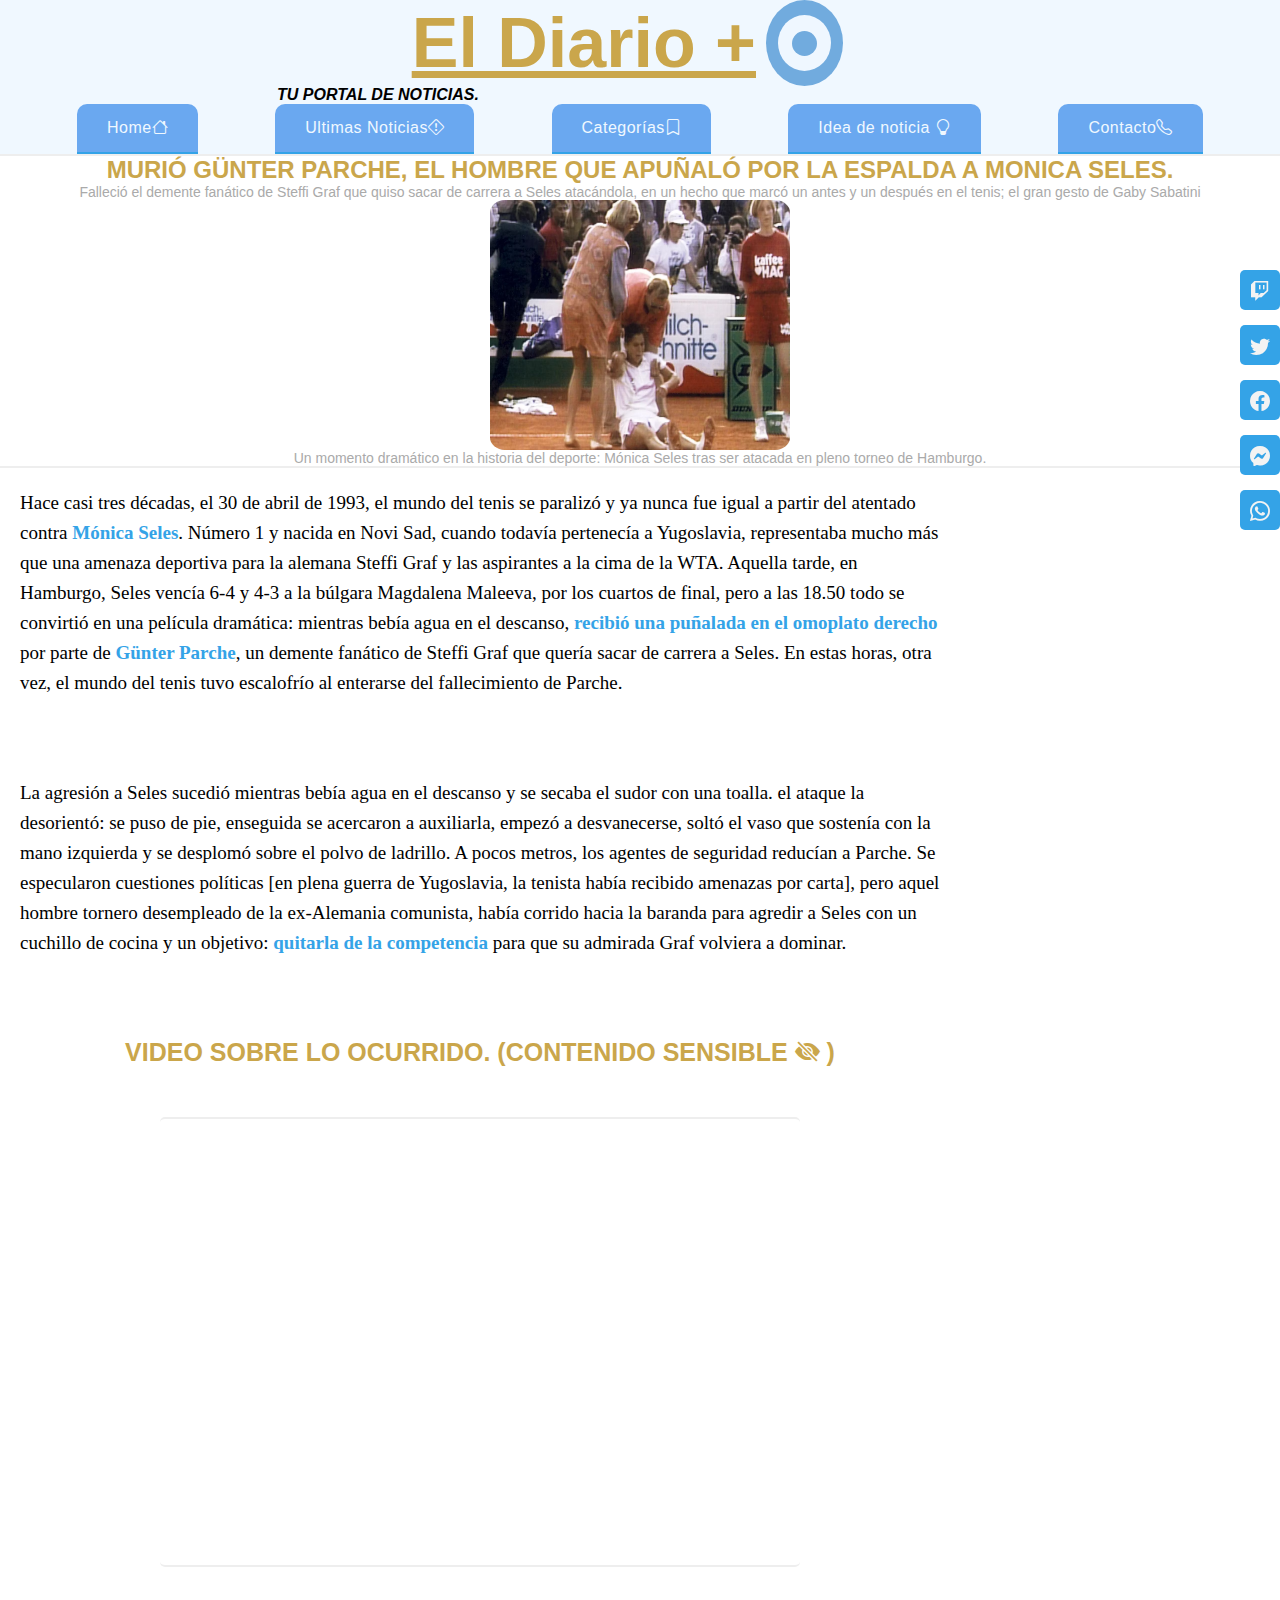
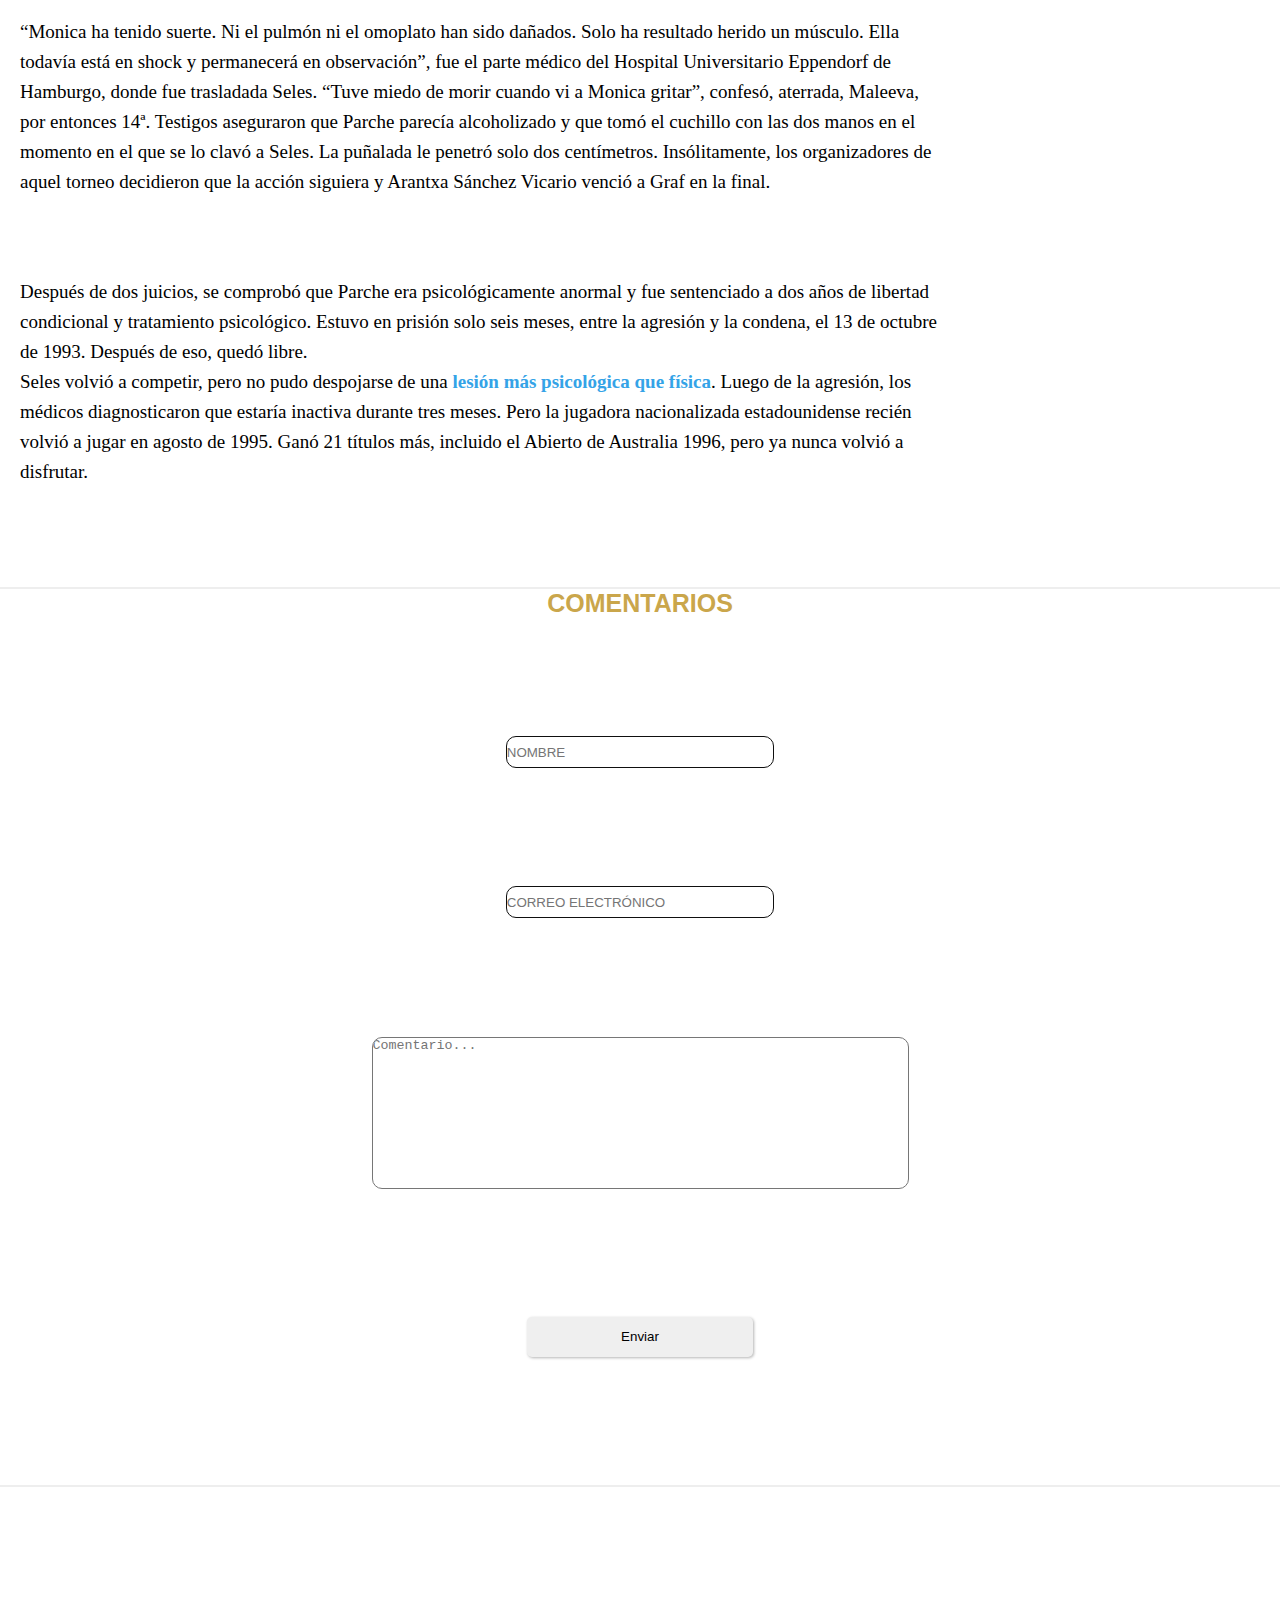
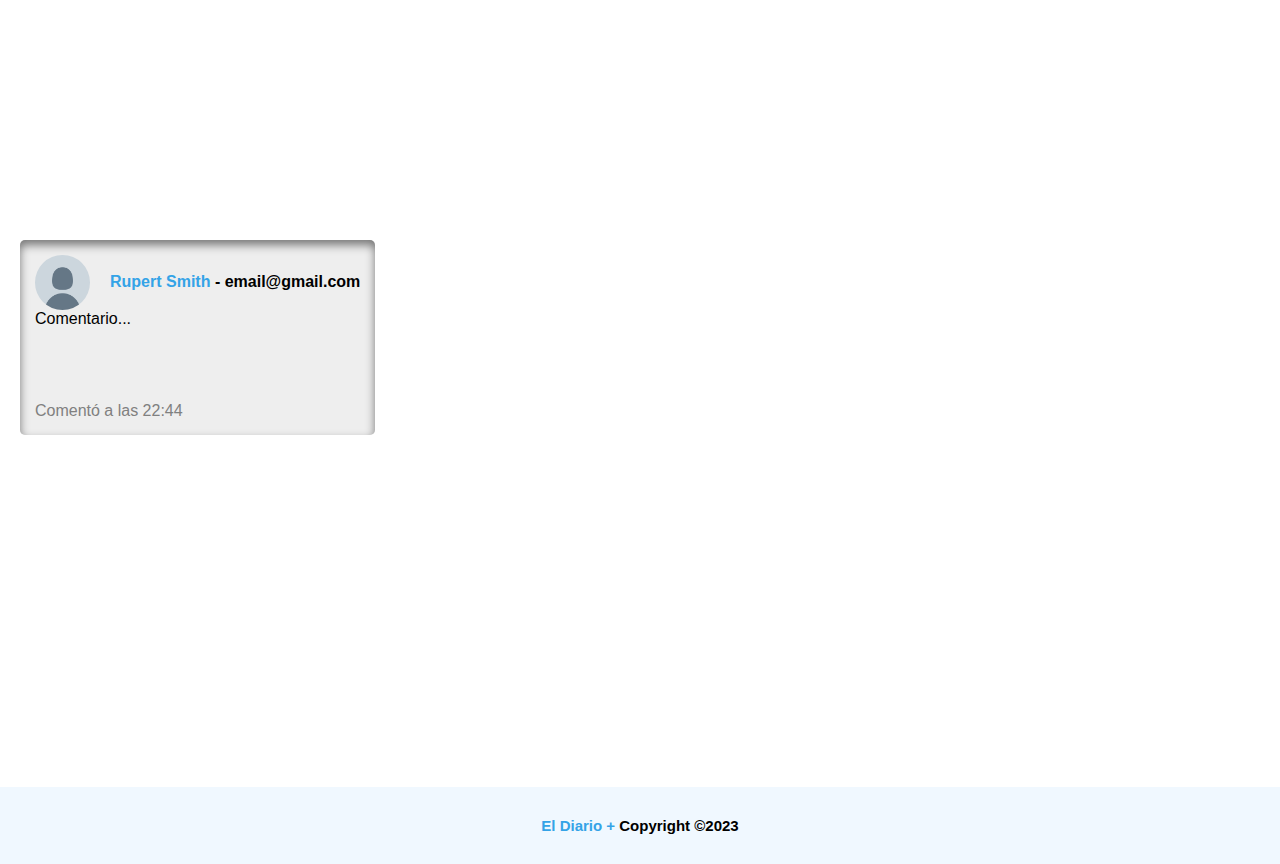
<file: ultimas-noticias/noticia4.html>
<!DOCTYPE html>
<html lang="en">
  <head>
    <meta charset="UTF-8" />
    <meta http-equiv="X-UA-Compatible" content="IE=edge" />
    <meta name="viewport" content="width=device-width, initial-scale=1.0" />
    <title>El Diario + Murió Günter Parche</title>
    <link rel="stylesheet" href="../css/style-responsive.css" />
  </head>

  <body>
    <header>
      <i class="bi bi-list btn" id="btn-nav"></i>
      <div class="logo">
        <h1>El Diario +</h1>
      </div>
      <div>
        <p class="eslogan">tu portal de noticias.</p>
      </div>
      <div class="escarapela-container">
        <div class="escarapela-capa-1">
          <div class="escarapela-capa-2">
            <div class="escarapela-capa-3"></div>
          </div>
        </div>
      </div>
      <nav>
        <ul class="nav">
          <li type="menu" class="btn-header">
            <a href="../index.html">Home<i class="bi bi-house"> </i></a>
          </li>
          <li type="menu" class="btn-header">
            <a href="../ultimas-noticias.html">Ultimas Noticias</a><i
              class="bi bi-exclamation-diamond"> </i>
          </li>
          <li type="menu" class="btn-header">
            <a href="../categorias.html">Categorías</a><i class="bi bi-bookmark">
            </i>
          </li>
          <li type="menu" class="btn-header">
            <a href="../crear-tabla-noticia.html">Idea de noticia
              <i class="bi bi-lightbulb"> </i></a>
          </li>
          <li type="menu" class="btn-header">
            <a href="../contacto.html">Contacto</a><i class="bi bi-telephone">
            </i>
          </li>
        </ul>
      </nav>
    </header>

    <ul class="container-redes">
      <li class="redes">
        <a href="#"><i class="bi bi-twitch"></i></a>
      </li>
      <li class="redes">
        <a href="#"><i class="bi bi-twitter"></i></a>
      </li>
      <li class="redes">
        <a href="#"><i class="bi bi-facebook"></i></a>
      </li>
      <li class="redes">
        <a href="#"><i class="bi bi-messenger"></i></a>
      </li>
      <li class="redes">
        <a
          href="https://api.whatsapp.com/send?phone=2494696975"
          target="_blank"><i class="bi bi-whatsapp"></i></a>
      </li>
    </ul>
    <section class="main">
      <article class="news">
        <div class="encabezado division">
          <h2>
            Murió Günter Parche, el hombre que apuñaló por la
            espalda a Monica Seles.
          </h2>
          <div class="divison"></div>

          <p class="descripcion-page">
            Falleció el demente fanático de Steffi Graf que
            quiso sacar de carrera a Seles atacándola, en un
            hecho que marcó un antes y un después en el tenis;
            el gran gesto de Gaby Sabatini
          </p>
          <img
            class="fotomain"
            src="../img/monica-seles.png"
            alt />
          <p class="descripcion-page">
            Un momento dramático en la historia del deporte:
            Mónica Seles tras ser atacada en pleno torneo de
            Hamburgo.
          </p>
        </div>

        <div class="contenedor-noticia">
          <p class="noticia final">
            Hace casi tres décadas, el 30 de abril de 1993, el
            mundo del tenis se paralizó y ya nunca fue igual a
            partir del atentado contra
            <span class="resaltado">Mónica Seles</span>. Número
            1 y nacida en Novi Sad, cuando todavía pertenecía a
            Yugoslavia, representaba mucho más que una amenaza
            deportiva para la alemana Steffi Graf y las
            aspirantes a la cima de la WTA. Aquella tarde, en
            Hamburgo, Seles vencía 6-4 y 4-3 a la búlgara
            Magdalena Maleeva, por los cuartos de final, pero a
            las 18.50 todo se convirtió en una película
            dramática: mientras bebía agua en el descanso,
            <span class="resaltado">
              recibió una puñalada en el omoplato
              derecho</span>
            por parte de
            <span class="resaltado">Günter Parche</span>, un
            demente fanático de Steffi Graf que quería sacar de
            carrera a Seles. En estas horas, otra vez, el mundo
            del tenis tuvo escalofrío al enterarse del
            fallecimiento de Parche.
          </p>
          <p class="noticia final">
            La agresión a Seles sucedió mientras bebía agua en
            el descanso y se secaba el sudor con una toalla. el
            ataque la desorientó: se puso de pie, enseguida se
            acercaron a auxiliarla, empezó a desvanecerse, soltó
            el vaso que sostenía con la mano izquierda y se
            desplomó sobre el polvo de ladrillo. A pocos metros,
            los agentes de seguridad reducían a Parche. Se
            especularon cuestiones políticas [en plena guerra de
            Yugoslavia, la tenista había recibido amenazas por
            carta], pero aquel hombre tornero desempleado de la
            ex-Alemania comunista, había corrido hacia la
            baranda para agredir a Seles con un cuchillo de
            cocina y un objetivo:
            <span class="resaltado">quitarla de la competencia</span>
            para que su admirada Graf volviera a dominar.
          </p>
          <h3 class="subtitulo">
            Video sobre lo ocurrido. (Contenido sensible
            <i class="bi bi-eye-slash-fill"></i> )
          </h3>
          <iframe
            src="https://www.youtube-nocookie.com/embed/i-L-ZUac0Z4"
            frameborder="0"
            allowfullscreen
            title="Mónica Seles incidente"
            class="division"></iframe>
          <p class="noticia final">
            “Monica ha tenido suerte. Ni el pulmón ni el
            omoplato han sido dañados. Solo ha resultado herido
            un músculo. Ella todavía está en shock y permanecerá
            en observación”, fue el parte médico del Hospital
            Universitario Eppendorf de Hamburgo, donde fue
            trasladada Seles. “Tuve miedo de morir cuando vi a
            Monica gritar”, confesó, aterrada, Maleeva, por
            entonces 14ª. Testigos aseguraron que Parche parecía
            alcoholizado y que tomó el cuchillo con las dos
            manos en el momento en el que se lo clavó a Seles.
            La puñalada le penetró solo dos centímetros.
            Insólitamente, los organizadores de aquel torneo
            decidieron que la acción siguiera y Arantxa Sánchez
            Vicario venció a Graf en la final.
          </p>
          <p class="noticia">
            Después de dos juicios, se comprobó que Parche era
            psicológicamente anormal y fue sentenciado a dos
            años de libertad condicional y tratamiento
            psicológico. Estuvo en prisión solo seis meses,
            entre la agresión y la condena, el 13 de octubre de
            1993. Después de eso, quedó libre.
          </p>
          <p class="noticia final">
            Seles volvió a competir, pero no pudo despojarse de
            una
            <span class="resaltado">lesión más psicológica que física</span>.
            Luego de la agresión, los médicos diagnosticaron
            que estaría inactiva durante tres meses. Pero la
            jugadora nacionalizada estadounidense recién volvió
            a jugar en agosto de 1995. Ganó 21 títulos más,
            incluido el Abierto de Australia 1996, pero ya nunca
            volvió a disfrutar.
          </p>
        </div>

        <form action class="contact-form division">
          <h3 class="subtitulo">Comentarios</h3>

          <div class="coments">
            <input
              type="text"
              name="nombre"
              class="contact-input"
              placeholder="NOMBRE" />

            <input
              type="email"
              name="email"
              class="contact-input"
              placeholder="CORREO ELECTRÓNICO" />

            <textarea
              name="comentarios"
              class="mensaje-contacto"
              cols="65"
              rows="10"
              placeholder="Comentario...">
            </textarea>

            <button type="submit" class="btn1">Enviar</button>
          </div>
        </form>

        <div class="coments-container">

        </div>
      </article>
    </section>

    <footer class="footer">
      <h4><span class="resaltado">El Diario +</span> Copyright ©2023</h4>
    </footer>

    <script src="../js/main.js"></script>
    <script src="../js/coments.js"></script>
  </body>
</html>
</file>
<file: css/style-responsive.css>
@import url("https://cdn.jsdelivr.net/npm/bootstrap-icons@1.10.4/font/bootstrap-icons.css");

/*icons ↥ */
:root {
    --fondo: rgb(240, 248, 255);
    --colorTitulo: rgb(202, 166, 75);
    --resaltado: rgb(52, 163, 231);
    --gray: rgba(212, 212, 212, 0.395);
}

/* body y html*/
body,
html {
    font-family: "Franklin Gothic Medium", "Arial Narrow", Arial, sans-serif;
    margin: auto;
    max-width: 100%;
}

* {
    box-sizing: border-box;
    text-decoration: none;
    padding: 0;
    margin: 0;
}

body {
    overflow-x: hidden;
    grid-template-columns: 1fr;
    grid-template-rows: 1fr, 2.5fr, 0.5fr, 1fr;
    grid-template-areas:
        "header header header"
        "main   main   main"
        "redes  redes  redes"
        "footer footer footer";
}

header {
    grid-area: header;
}

.main {
    grid-area: main;
}

.footer {
    grid-area: footer;
}

.container-redes {
    grid-area: redes;
    justify-self: center;
}

/*GENERAL*/
body,
.separador,
header,
.container-redes,
.card,
.articulo,
.card-category {
    display: grid;
}

.contact-form,
.container-contact,
#container-captcha,
.form,
.contenedor-noticia,
.coments,
.candidatos {
    display: flex;
}

.contact-form,
.form,
.contenedor-noticia,
.coments,
.candidatos {
    flex-direction: column;
}

.contact-form,
.container-contact,
.form,
.contenedor-noticia,
.coments {
    align-items: center;
}

.descripcion,
.descripcion-page,
.fecha,
.fecha2,
.links a,
.main,
.logo,
.eslogan,
.footer {
    text-align: center;
}

/*HEADER*/

.escarapela-capa-1,
.escarapela-capa-2 {
    display: flex;
}

.escarapela-capa-1,
.escarapela-capa-2,
.container-contact {
    justify-content: center;
}

.escarapela-capa-1,
.escarapela-capa-2 {
    align-items: center;
}

header {
    grid-template-columns: 1fr 1fr 1fr;
    grid-template-areas:
        "btn logo escar"
        "btn eslog escar"
        "nav  nav   nav";
}

header {
    position: sticky;
    top: 0;
    z-index: 2;
}

.logo {
    grid-area: logo;
}

nav {
    grid-area: nav;
}

.btn {
    grid-area: btn;
}

.eslogan {
    grid-area: eslog;
}

.escarapela-container {
    grid-area: escar;
}

.btn {
    font-size: 2.5em;
}

.logo,
.btn,
.eslogan,
.escarapela-container,
nav {
    align-self: center;
    justify-self: center;
}

header {
    width: 100vw;
}

.logo {
    width: 100%;
}

h1 {
    color: var(--colorTitulo);
}

h1 {
    font-size: 1.7em;
    margin: 0;
}

.eslogan {
    font-size: 0.6em;
}

nav {
    display: none;
}

header {
    background-color: var(--fondo);
}

h1 {
    text-decoration: underline;
}

.escarapela-container {
    width: 60px;
    height: 60px;
}

.escarapela-capa-1,
.escarapela-capa-3 {
    background-color: #71abde;
    border-radius: 100%;
}

.escarapela-capa-1 {
    width: 60px;
    height: 60px;
}

.escarapela-capa-2 {
    background-color: #eff7ff;
    border-radius: 100%;
    width: 40px;
    height: 40px;
}

.escarapela-capa-3 {
    width: 20px;
    height: 20px;
}

header .eslogan,
#warning {
    font-style: italic;
    font-weight: bold;
}

h2,
header .eslogan,
.subtitulo,
.links a {
    text-transform: uppercase;
}

.nav-mostrar {
    display: block;
    background-color: #83d2f6;
    width: 100%;
    border-bottom-left-radius: 15px;
    border-bottom-right-radius: 15px;
    animation: getDown 0.2s cubic-bezier(0.54, 0.54, 0, 0.99);
}

.nav-mostrar .nav li {
    border-block: 2px solid var(--resaltado);
}

.nav {
    display: flex;
    flex-direction: column;
    height: 250px;
    justify-content: space-evenly;
    align-items: center;
    list-style: none;
}

.nav li a {
    color: #161616;
    font-size: 1em;
}

/* MAIN */

/*Tamaños, fuentes, posiciones, margenes y paddings*/

.main,
.contact-form {
    min-height: 100vh;
}

.final {
    margin-bottom: 80px;
}

.contact-form,
.coments {
    justify-content: space-evenly;
}

.separador,
.articulo {
    gap: 20px;
    justify-self: center;
}

.container-redes {
    gap: 10px;
    bottom: 5%;
    list-style: none;
    grid-template-rows: 1fr;
    grid-template-columns: repeat(5, 1fr);
}

.redes {
    height: 40px;
    width: 40px;
    padding: 10px 10px;
    border-radius: 5px;
}

.container-redes {
    position: sticky;
    z-index: 1;
}

.fotomain {
    border-radius: 5%;
    height: 250px;
    width: 300px;
}

.card li {
    justify-self: center;
}

.card {
    width: 100%;
    color: white;
    grid-template-columns: repeat(1, 1fr);
    grid-template-rows: repeat(4, 1fr);
}

.card-category {
    grid-template-columns: 1fr;
    grid-template-rows: repeat(8, 1fr);
    gap: 20px;
}

.card-category .item {
    height: 125px;
    border-radius: 10px;
    box-shadow: 0px 5px 10px 0px rgba(0, 0, 0, 0.5);
    padding: 10px;
    align-self: center;
    line-height: 40px;
}

.container-redes .redes i {
    font-size: 20px;
}

.subtitulo,
.links a,
.icon {
    font-size: 25px;
}

.comentarios {
    border: none;
}

.comentarios {
    border-radius: 5px;
    resize: none;
}

.contenedor-noticia {
    padding: 20px;
}

.candidatos {
    list-style: none;
    z-index: 0;
    width: 90vw;
}

table,
th,
td {
    text-align: center;
    font-size: 20px;
}

table {
    width: 100%;
    margin: 20px;
    border-collapse: collapse;
}

iframe {
    width: 90vw;
    height: 30vh;
    border-radius: 5px;
    margin-block: 50px;
}

.container-table {
    width: 93vw;
    overflow-y: scroll;
    overflow-x: hidden;
}

.advertencia {
    background-color: var(--resaltado);
    width: auto;
    height: 5vh;
    border-radius: 15px;
    padding: 10px;
    color: #f3f3f3;
    animation: warn 1s infinite ease-in-out;
}

.coments-container {
    width: 100vw;
    min-height: 100vh;
    display: flex;
    flex-direction: column;
    align-items: start;
    justify-content: space-evenly;
}

.coment {
    max-width: 80vw;
    min-height: 20vh;
    max-height: 35vh;
    background-color: var(--gray);
    border-radius: 5px;
    padding: 15px;
    text-align: justify;
    display: grid;
    margin: 20px;
    grid-template-columns: 1fr;
    grid-template-rows: 1fr 1fr 1fr;
    box-shadow: inset 0px 5px 10px 0px rgba(0, 0, 0, 0.5);
    grid-template-areas:
        "head"
        "info"
        "foot";
}

.coment-header {
    display: flex;
    align-items: center;
    grid-area: head;
}

.coment-info {
    grid-area: info;
}

.coment .coment-header img {
    border-radius: 50%;
    width: 55px;
    height: 55px;
    margin-right: 20px;
}

.coment .coment-header p {
    font-weight: bold;
}

.coment-footer {
    grid-area: foot;
    color: gray;
    align-self: end;
}

/* fondos, decoraciones y colores */

.noticia {
    font-family: Georgia, "Times New Roman", Times, serif;
    font-size: 1.1875rem;
    line-height: 1.875rem;
    text-align: left;
}

.es-importante {
    background-color: var(--colorTitulo);
}

.links a {
    color: rgba(29, 29, 29, 0.838);
}

.redes,
.text,
.icon,
.redes a i {
    color: #f3f3f3;
}

.redes {
    background-color: var(--resaltado);
}

.resaltado,
h2,
.subtitulo {
    font-weight: bold;
    color: var(--resaltado);
}

h2,
.subtitulo {
    color: var(--colorTitulo);
}

.division {
    border-block: 2px solid var(--gray);
}

.container-form-table {
    display: flex;
    justify-content: center;
    width: 100%;
}

.form-table {
    display: flex;
    flex-direction: column;
    justify-content: space-evenly;
    height: 60vh;
    align-items: center;
}

.form {
    width: 290px;
    border-radius: 15px;
    background-color: white;
    box-shadow: 0 4px 30px rgba(0, 0, 0, 0.1);
    transition: 0.4s ease-in-out;
    min-height: 190px;
}

.form:hover {
    box-shadow: 1px 1px 1px rgba(0, 0, 0, 0.1);
    scale: 0.95;
}

td {
    color: #464646;
}

tr:nth-child(even),
th {
    background-color: var(--gray);
}

.contact-form,
.coments {
    height: 100vh;
}

.heading {
    text-align: center;
    color: rgb(47, 47, 47);
    top: 3em;
    font-weight: bold;
}

.check {
    align-self: center;
    margin: 1rem;
    font-size: 40px;
}

.btn1 {
    margin: 10px;
    cursor: pointer;
    width: 17em;
    height: 3em;
    border-radius: 5px;
    border: none;
    outline: none;
    box-shadow: 1px 1px 3px #b5b5b5, -1px -1px 3px #ffffff;
}

.btn1:hover {
    box-shadow: inset 3px 3px 6px #b5b5b5, inset -3px -3px 6px #ffffff;
}

.captcha-ok {
    color: #1cd21c;
    font-size: 60px;
}

.captcha-fail {
    color: #d21c31;
}

#warning {
    font-size: 18px;
    text-transform: uppercase;
    font-style: italic;
    font-weight: bold;
}

.ocultar {
    display: none;
}

#numero-usuario {
    text-align: center;
}

.contact-input,
.input-table {
    width: 50%;
    height: 32px;
    border: 1px solid #0f0f0f;
    border-radius: 10px;
}

.input-table {
    max-height: 5vh;
}

.descripcion,
.descripcion-page,
.fecha {
    color: rgb(170, 170, 170);
    font-size: 14px;
}

.mensaje-contacto {
    max-width: 100vw;
}
.mensaje-contacto,
.description-table {
    resize: none;
}

.mensaje-contacto,
.description-table {
    border-radius: 10px;
}

.libertad-avanza,
.cambiemos,
.frente-todos,
.neutro {
    opacity: 0.9;
    background-color: rgb(199, 67, 133);
    height: auto;
    color: white;
    margin-bottom: 10px;
}

.neutro,
.neutro .descripcion {
    background-color: rgb(66, 68, 69);
    width: 35%;
    color: white;
}

.cambiemos,
.bullrich,
.manes {
    background-color: rgb(243, 187, 32);
    width: 80%;
}

.manes {
    width: 40%;
}

.bullrich {
    width: 70%;
}

.frente-todos,
.massa,
.kicillof {
    background-color: rgb(66, 105, 158);
    width: 70%;
}

.massa {
    width: 65%;
}

.kicillof {
    width: 60%;
}

.porcentajes {
    color: rgb(29, 29, 29);
    font-size: x-large;
}

/* ANIMACIONES Y EFECTOS */

@keyframes getDown {
    0% {
        transform: translateY(-120px);
        /* para que inicie desde arriba */
        height: 1%;
    }

    100% {
        height: 100%;
    }
}

@keyframes warn {
    0% {
        scale: 1;
    }
    50% {
        scale: 0.8;
    }
    100% {
        scale: 1;
    }
}

.item--1 {
    background: linear-gradient(to right bottom, #443e3f, #b2adae);
}

.item--2 {
    background: linear-gradient(to right bottom, #d2ae1c, #fff8e4);
}

.item--3 {
    background: linear-gradient(to right bottom, #1cd21c, #d4ffd4);
}

.item--4 {
    background: linear-gradient(to right bottom, #ae1cd2, #f5ccff);
}

.item--5 {
    background: linear-gradient(to right bottom, #d21c31, #ffc4cb);
}

.item--6 {
    background: linear-gradient(to right bottom, #1c65d2, #d6e7ff);
}

.item--7 {
    background: linear-gradient(to right bottom, #d21c62, #ffb9d4);
}

.item--8 {
    background: linear-gradient(to right bottom, #1cd292, #cdffed);
}

.mensaje-contacto:focus,
.contact-input:focus,
.description-table:focus,
.input-table:focus {
    outline: 2px solid var(--resaltado);
}

.efect-ok {
    transform: translateY(45px);
    transition: 0.7s;
}

.card-category .item:hover {
    transform: translateY(5px);
    box-shadow: inset 0px 5px 10px 0px rgba(0, 0, 0, 0.5);
    transition: all 0.4s;
    cursor: pointer;
    scale: 0.99;
}

/* FOOTER */
.footer {
    background-color: var(--fondo);
    z-index: 1;
}

/*Tamaños, fuentes, posiciones, margenes y paddings*/

.footer {
    font-size: 15px;
}

.footer h4 {
    padding: 30px;
    margin: 0%;
}

@media only screen and (min-width: 1024px) {
    .desborde {
        overflow-y: scroll;
        overflow-x: hidden;
    }
    header {
        grid-template-columns: 1.5fr 1fr;
        grid-template-areas:
            " logo escar escar"
            "eslog eslog eslog"
            "nav nav nav";
        column-gap: 10px;
    }

    .btn {
        display: none;
    }

    .btn,
    .eslogan,
    nav {
        align-self: center;
        justify-self: center;
    }

    .logo {
        justify-self: flex-end;
        text-align: end;
    }

    .escarapela-container {
        align-self: center;
        justify-self: flex-start;
    }

    .eslogan {
        text-align: end;
        font-size: 1em;
    }

    nav {
        width: 100%;
        height: 50px;
    }

    .logo h1 {
        font-size: 4.375em;
    }

    .nav {
        width: 100%;
        height: 50px;
        align-items: flex-start;
    }

    .nav li {
        background-color: rgb(106, 168, 240);
        border-top-left-radius: 10px;
        border-top-right-radius: 10px;
        border-bottom: 2.5px solid var(--resaltado);
        padding: 15px 30px;
        letter-spacing: 0.5px;
    }

    .nav li a,
    .nav li i {
        color: var(--fondo);
    }

    .escarapela-capa-3 {
        width: 25px;
        height: 25px;
    }

    .escarapela-capa-2 {
        width: 53px;
        height: 56px;
    }

    .escarapela-capa-1 {
        width: 77px;
        height: 86px;
    }

    .escarapela-container {
        width: 77px;
        height: 86px;
    }

    /* GENERAL FLEXBOX */

    .card {
        display: grid;
    }

    .info,
    .encabezado,
    .articulo,
    .about,
    .about-container,
    .about,
    .main,
    .section-category,
    .container-catalogo,
    .card .item,
    .box,
    .candidatos,
    .botones-table,
    nav,
    .container-form-table,
    .form-table {
        display: flex;
    }

    .container-contact,
    .card .item,
    .box,
    #container-captcha {
        justify-content: center;
    }

    .nav,
    .form-table {
        flex-direction: row;
    }

    .articulo,
    .info,
    .about,
    .contact-form,
    .container-catalogo,
    .coments,
    .about-container,
    .section-category,
    .form-table {
        justify-content: space-evenly;
    }

    .main {
        justify-content: space-between;
    }

    .coments {
        flex-wrap: wrap;
    }

    .encabezado,
    .articulo,
    .about,
    .main,
    .contact-form,
    .about-container,
    .container-catalogo,
    .container-comentario,
    .card .item,
    .candidatos,
    .botones-table {
        flex-direction: column;
    }

    .articulo,
    .about,
    .encabezado,
    .container-contact,
    .contact-form,
    .about-container,
    .card,
    .card .item,
    .container-form-table,
    .form-table {
        align-items: center;
    }

    /* General */
    /*Tamaños, fuentes, posiciones, margenes y paddings*/

    iframe {
        width: 50vw;
        height: 50vh;
    }

    .desplazamiento {
        position: absolute;
        top: -200px;
    }

    /*colores*/

    .nav {
        background-color: var(--fondo);
    }

    /* GENERAL */
    /* ANIMACIONES Y EFECTOS */
    .btn-header:hover {
        border: none;
        transition: all 0.4s;
        opacity: 0.7;
        padding: 16px 30px;
        -webkit-box-reflect: below 0px
            linear-gradient(to bottom, rgba(0, 0, 0, 0), rgba(0, 0, 0, 0.5));
        box-shadow: inset 0px 5px 10px 0px rgba(0, 0, 0, 0.5);
    }

    .redes:hover {
        transition: all 0.5s;
        transform: translateX(-15px);
        opacity: 0.6;
    }

    /*MAIN*/

    .container-catalogo {
        max-width: 100%;
    }

    .contenedor-noticia {
        max-width: 75%;
    }

    .candidatos {
        width: 70vw;
    }

    .about-container {
        height: 100%;
    }

    .container-redes {
        position: fixed;
    }

    .container-redes {
        right: 0;
        gap: 15px;
        top: 30%;
        bottom: auto;
        grid-template-rows: repeat(5, 1fr);
        grid-template-columns: 1fr;
    }

    .card {
        width: 100%;
        color: white;
        grid-template-columns: repeat(4, 1fr);
        grid-template-rows: 1fr;
    }

    .card-category {
        grid-template-columns: repeat(4, 1fr);
        grid-template-rows: repeat(2, 1fr);
        gap: 20px;
    }

    .categorias {
        width: 100vw;
    }

    .card-category .item {
        list-style: none;
    }

    .section-category {
        height: 70%;
    }

    .input-table {
        width: auto;
    }

    .advertencia {
        width: 25vw;
    }

    .info {
        width: 70%;
    }

    .container-catalogo {
        font-size: 1.5em;
    }

    i.icon:hover::before {
        transform: translateY(-5px);
        transition: 0.4s;
    }

    .form-table,
    .container-form-table {
        width: 100%;
    }

    .form-table input,
    .container-form-table {
        height: 30%;
    }
    .container-table {
        height: 60%;
    }
    .separador {
        height: 100vh;
    }
}
</file>
